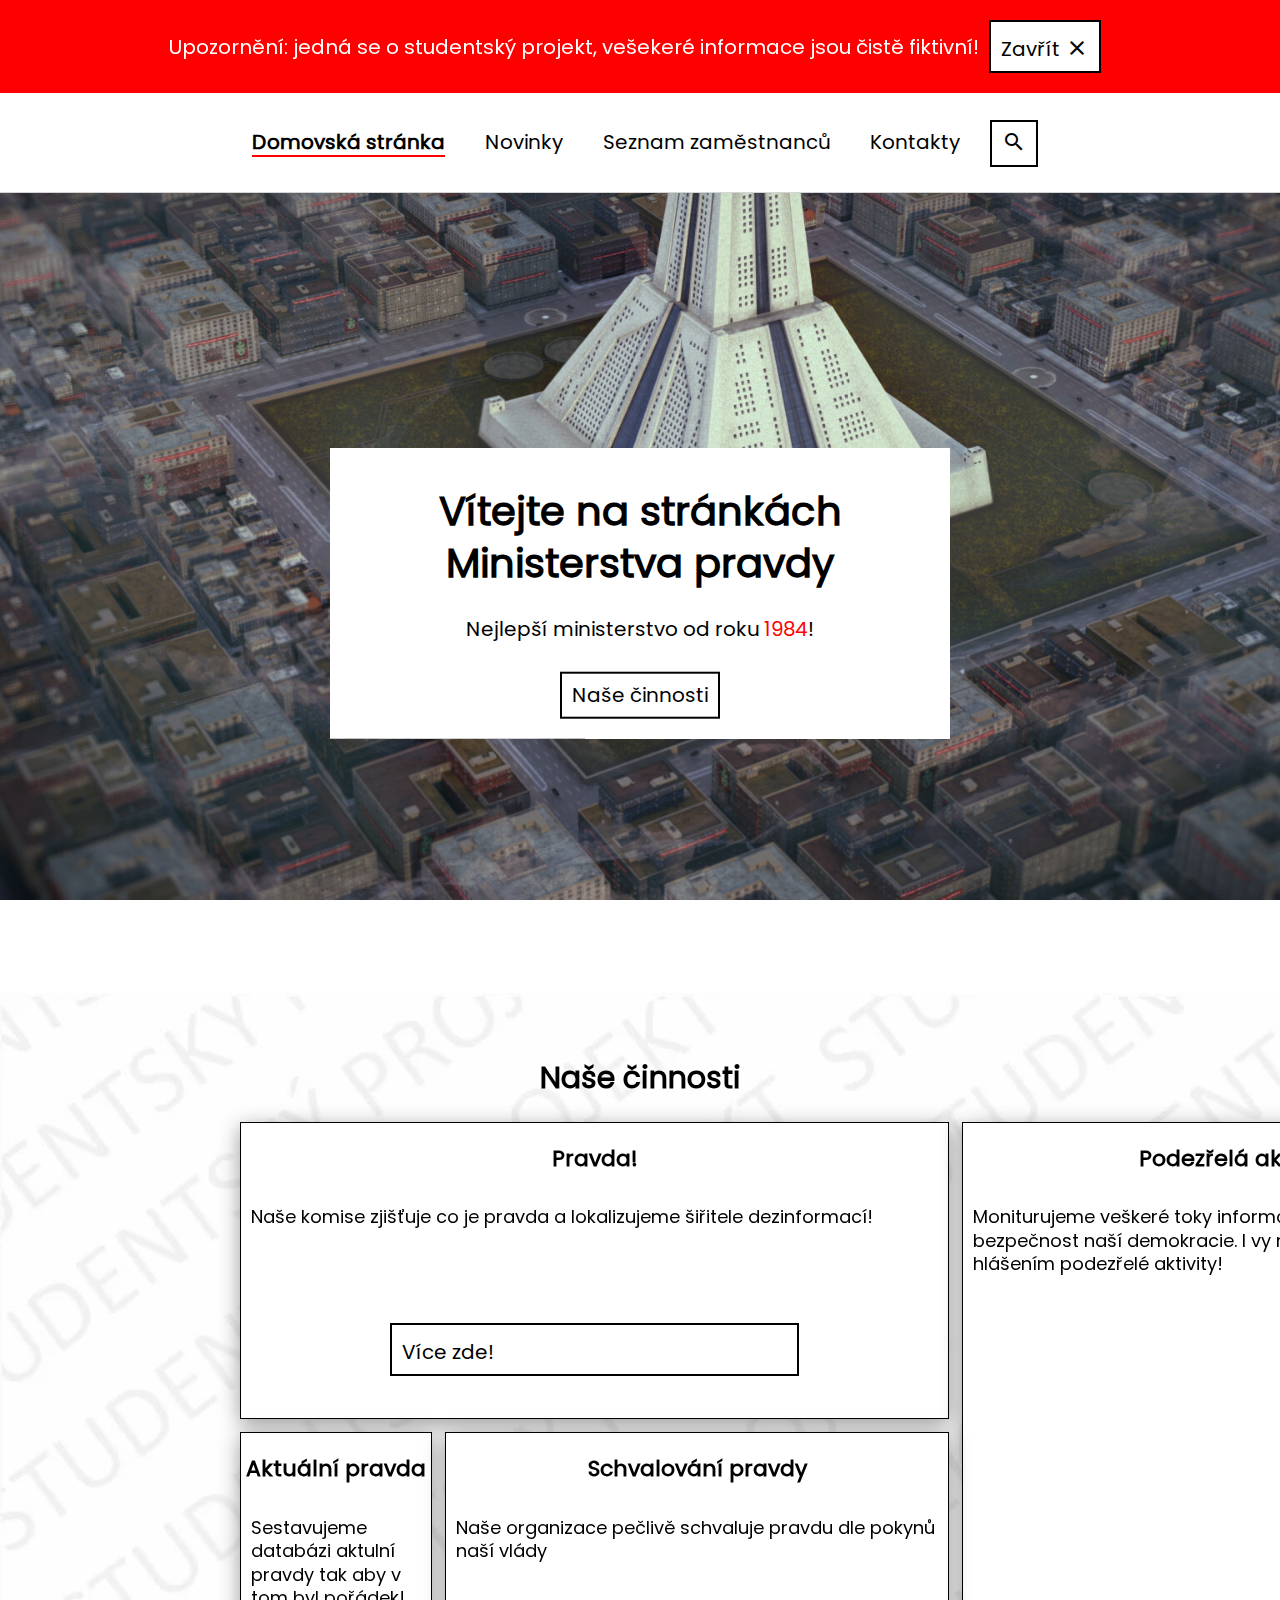
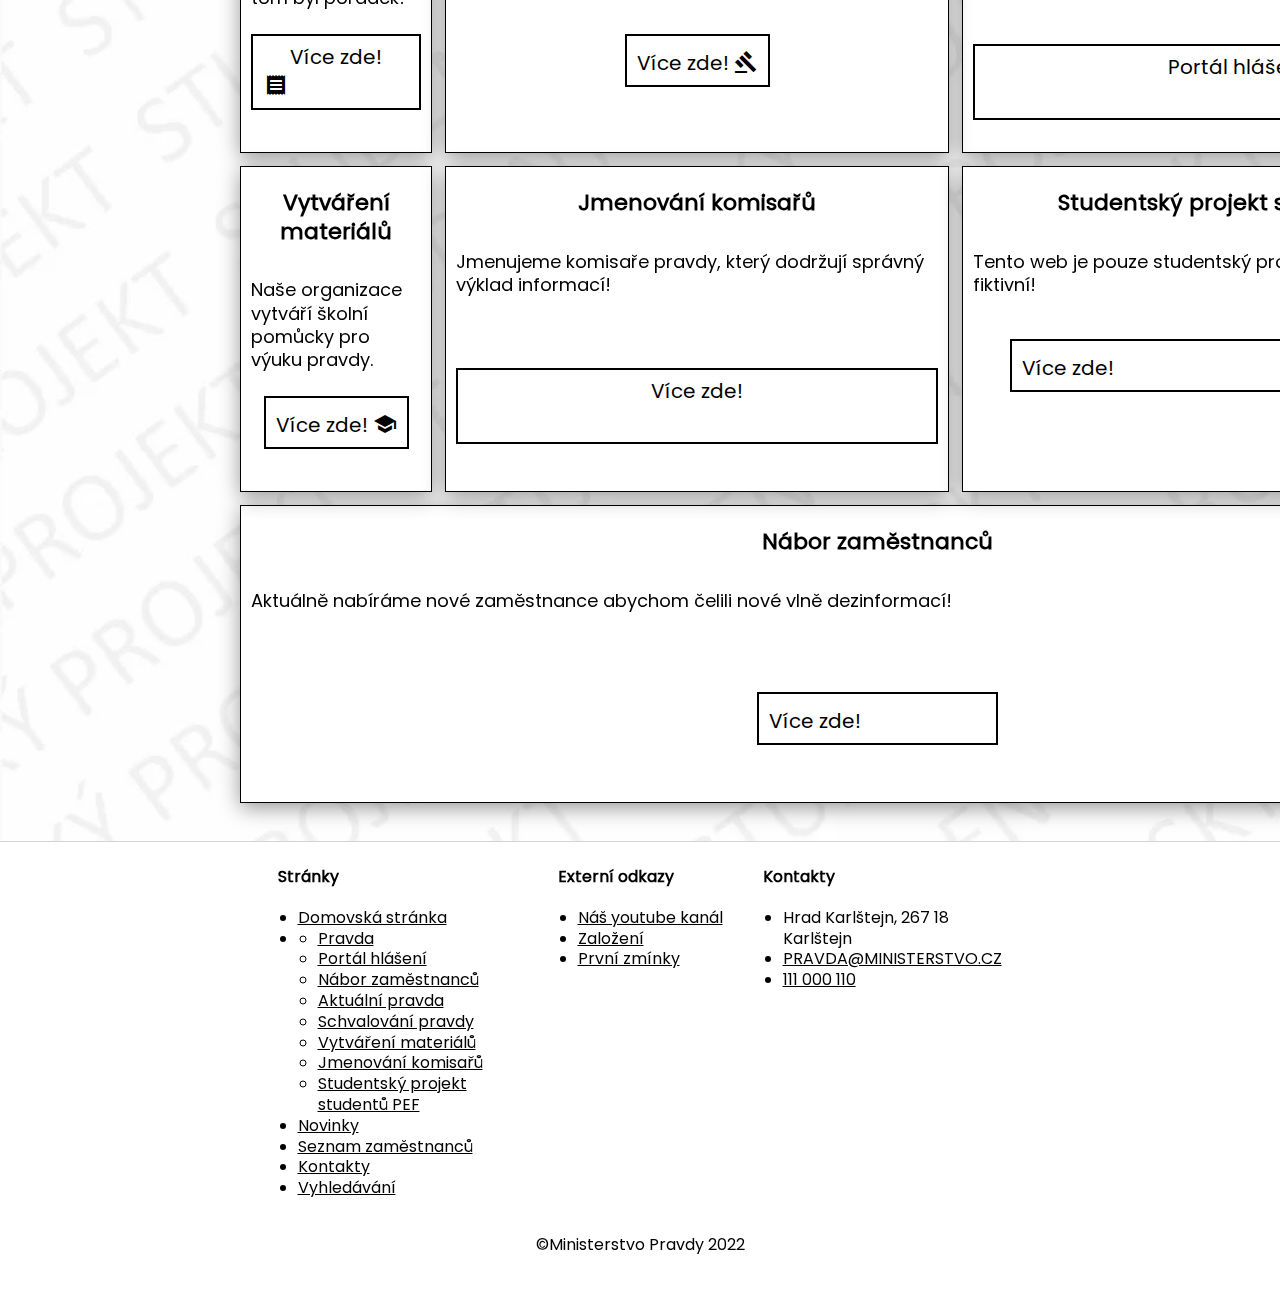
<file: index.htm>
<!DOCTYPE html>
<html lang="cs">
<head>
    <meta charset="UTF-8">
    <meta name="description" content="Web ministerstva pravdy">
    <meta name="author" content="Vlastimil Lisák, Karel Sylvar, Eduard Muřický">
    <meta name="viewport" content="width=device-width, initial-scale=1.0">
    <meta http-equiv="X-UA-Compatible" content="IE=edge">
    <title>Ministerstvo pravdy</title>
    <link rel="stylesheet" href="style/main.css">
    <link rel="stylesheet" href="https://fonts.googleapis.com/icon?family=Material+Icons">
</head>
<body>
    <div class="important-info">
        <p>Upozornění: jedná se o studentský projekt, vešekeré informace jsou čistě fiktivní!</p>
        <button>Zavřít <i class="material-icons">close</i></button>
    </div>
    <form class="search-bar" role="search">
        <input type="search">
        <button type="submit">Hledat</button>
        <button title="Zavřít vyhledávání"><i class="material-icons">close</i></button>
    </form>
    <nav role="navigation" class="main-nav">
        <div class="main-nav__hamburger">
            <div>
                <div class="hamburger__line" id="hamburger-line-1"></div>
                <div class="hamburger__line" id="hamburger-line-2"></div>
                <div class="hamburger__line" id="hamburger-line-3"></div>
            </div>
            <p>Menu</p>
        </div>
        <div class="main-nav__items">
            <a href="index.htm" class="active">Domovská stránka</a>
            <a href="novinky.htm">Novinky</a>
            <a href="seznam.htm">Seznam zaměstnanců</a>
            <a href="kontakty.htm">Kontakty</a>
            <button class="search-button" title="Vyhledat na stránkách"><i class="material-icons">search</i></button>
        </div>
    </nav>
    <header class="header--homepage">
        <div class="header--homepage__container">
            <h1>Vítejte na stránkách Ministerstva pravdy</h1>
            <p>Nejlepší ministerstvo od roku <span>1984</span>!</p>
            <button onclick="window.location='#nase-cinnosti'">Naše činnosti</button>
        </div>
        <img src="images/homepage-header.jpg" alt="Úvodní obrázek, Ministerstvo pravdy z ptačí perspektivy.">
        <svg class="header--homepage__scroll" xmlns="http://www.w3.org/2000/svg" width="33" height="65" viewBox="0 0 33 65" fill="none">
            <path d="M20.1363 50.7929C20.6886 50.7929 21.1363 50.3452 21.1363 49.7929C21.1363 49.2406 20.6886 48.7929 20.1363 48.7929V50.7929ZM20.135 48.7929C19.5827 48.7929 19.135 49.2406 19.135 49.7929C19.135 50.3452 19.5827 50.7929 20.135 50.7929V48.7929ZM16.6102 20.4475H17.6102C17.6102 19.8952 17.1625 19.4475 16.6102 19.4475V20.4475ZM16.3896 20.4475L16.3871 21.4475H16.3896V20.4475ZM13.7237 17.7816L12.7237 17.7816L12.7237 17.7841L13.7237 17.7816ZM16.6102 20.4501H15.6102C15.6102 21.0024 16.0579 21.4501 16.6102 21.4501V20.4501ZM20.1363 48.7929H12.865V50.7929H20.1363V48.7929ZM12.865 48.7929C6.89047 48.7929 2 43.9023 2 37.9292H0C0 45.007 5.78605 50.7929 12.865 50.7929V48.7929ZM2 37.9292V12.8637H0V37.9292H2ZM2 12.8637C2 6.89069 6.89172 2 12.865 2V0C5.78743 0 0 5.78583 0 12.8637H2ZM12.865 2H20.135V0H12.865V2ZM20.135 2C26.1095 2 31 6.89062 31 12.8637H33C33 5.7859 27.214 0 20.135 0V2ZM31 12.8637V37.9292H33V12.8637H31ZM31 37.9292C31 43.9022 26.1083 48.7929 20.135 48.7929V50.7929C27.2126 50.7929 33 45.0071 33 37.9292H31ZM20.135 50.7929H20.1363V48.7929H20.135V50.7929ZM16.6102 19.4475H16.3896V21.4475H16.6102V19.4475ZM16.392 19.4475C15.9499 19.4464 15.5262 19.2703 15.2135 18.9576L13.7993 20.3719C14.4858 21.0584 15.4162 21.4451 16.3871 21.4475L16.392 19.4475ZM15.2135 18.9576C14.9009 18.645 14.7248 18.2213 14.7237 17.7792L12.7237 17.7841C12.7261 18.7549 13.1128 19.6854 13.7993 20.3719L15.2135 18.9576ZM14.7237 17.7816V9.84318H12.7237V17.7816H14.7237ZM14.7237 9.84318C14.7237 8.93054 15.4756 8.17864 16.3896 8.17864V6.17864C14.3724 6.17864 12.7237 7.82469 12.7237 9.84318H14.7237ZM16.3896 8.17864H16.6102V6.17864H16.3896V8.17864ZM16.6102 8.17864C17.5238 8.17864 18.276 8.93022 18.276 9.84449H20.276C20.276 7.82501 18.6277 6.17864 16.6102 6.17864V8.17864ZM18.276 9.84449V17.7843H20.276V9.84449H18.276ZM18.276 17.7843C18.276 18.6975 17.5235 19.4501 16.6102 19.4501V21.4501C18.628 21.4501 20.276 19.8021 20.276 17.7843H18.276ZM17.6102 20.4501V20.4475H15.6102V20.4501H17.6102Z" fill="white"></path>
            <path class="arrow" d="M24.1279 57.7423C24.5184 57.3517 24.5184 56.7186 24.1279 56.328C23.7374 55.9375 23.1042 55.9375 22.7137 56.328L24.1279 57.7423ZM15.8639 63.1778C15.4734 63.5684 15.4734 64.2015 15.8639 64.5921C16.2544 64.9826 16.8876 64.9826 17.2781 64.5921L15.8639 63.1778ZM10.3734 56.328C9.98284 55.9375 9.34968 55.9375 8.95915 56.328C8.56863 56.7186 8.56863 57.3517 8.95915 57.7423L10.3734 56.328ZM15.8089 64.5921C16.1995 64.9826 16.8326 64.9826 17.2232 64.5921C17.6137 64.2015 17.6137 63.5684 17.2232 63.1778L15.8089 64.5921ZM22.7137 56.328L15.8639 63.1778L17.2781 64.5921L24.1279 57.7423L22.7137 56.328ZM8.95915 57.7423L15.8089 64.5921L17.2232 63.1778L10.3734 56.328L8.95915 57.7423Z" fill="white"></path>
        </svg>
    </header>
    <main role="main">
        <h2 id="nase-cinnosti">Naše činnosti</h2>      
        <section class="grid-container">

            <div class="grid-item item1">
                <h3>Pravda!</h3>
                <p>Naše komise zjišťuje co je pravda a lokalizujeme šiřitele dezinformací!</p>
                <button onclick="location.href='clanek.htm';">Více zde! <i class="material-icons">local_police</i></button>
                </div>     
            <div class="grid-item item2">
                <h3>Podezřelá aktivita</h3>
                <p>Moniturujeme veškeré toky informací a tak zajišťujeme bezpečnost naší demokracie. I vy můžete pomoci hlášením podezřelé aktivity!</p>
                <button onclick="location.href='hlaseni.htm';">Portál hlášení <i class="material-icons">local_fire_department</i></button>
                </div>
            <div class="grid-item item3">
                <h3>Nábor zaměstnanců</h3>
                <p>Aktuálně nabíráme nové zaměstnance abychom čelili nové vlně dezinformací!</p>
                <button onclick="location.href='kontakty.htm#nabor';">Více zde! <i class="material-icons">badge</i></button>
                </div>          
            <div class="grid-item">
                <h3>Aktuální pravda</h3>
                <p>Sestavujeme databázi aktulní pravdy tak aby v tom byl pořádek!</p>
                <button onclick="location.href='novinky.htm';">Více zde! <i class="material-icons">receipt_long</i></button>
                </div>
            <div class="grid-item">
                <h3>Schvalování pravdy</h3>
                <p>Naše organizace pečlivě schvaluje pravdu dle pokynů naší vlády</p>
                <button onclick="location.href='novinky.htm';">Více zde! <i class="material-icons">gavel</i></button>
                </div>
            <div class="grid-item">
                <h3>Vytváření materiálů</h3>
                <p>Naše organizace vytváří školní pomůcky pro výuku pravdy.</p>
                <button onclick="location.href='novinky.htm';">Více zde! <i class="material-icons">school</i></button>
                </div>
            <div class="grid-item">
                <h3>Jmenování komisařů</h3>
                <p>Jmenujeme komisaře pravdy, který dodržují správný výklad informací!</p>
                <button onclick="location.href='seznam.htm#komisar';">Více zde! <i class="material-icons">sports_martial_arts</i></button>
                </div> 
            <div class="grid-item item4">
                <h3>Studentský projekt studentů PEF</h3>
                <p>Tento web je pouze studentský projekt, informace jsou fiktivní!</p>
                <button onclick="location.href='clanek.htm';">Více zde! <i class="material-icons">psychology_alt</i></button>
                </div>     
        </section>
    </main>
    <footer>
    <div class="container">
        <div class="container__item">
            <b>Stránky</b>
            <ul>
                <li><a href="index.htm">Domovská stránka</a></li>
                <li><ul class="item__sub">
                    <li><a href="clanek.htm">Pravda</a></li>
                    <li><a href="hlaseni.htm">Portál hlášení</a></li>
                    <li><a href="kontakty.htm#nabor">Nábor zaměstnanců</a></li>
                    <li><a href="novinky.htm">Aktuální pravda</a></li>
                    <li><a href="novinky.htm">Schvalování pravdy</a></li>
                    <li><a href="novinky.htm">Vytváření materiálů</a></li>
                    <li><a href="seznam.htm#komisar">Jmenování komisařů</a></li>
                    <li><a href="clanek.htm">Studentský projekt studentů PEF</a></li>
                </ul></li>
            <li><a href="novinky.htm">Novinky</a></li>
            <li><a href="seznam.htm">Seznam zaměstnanců</a></li>
            <li><a href="kontakty.htm">Kontakty</a></li>
            <li><a href="vyhledavani.htm">Vyhledávání</a></li>
            </ul>
        </div>
        <div class="container__item">
            <b>Externí odkazy</b>
            <ul>
                <li><a href="https://www.youtube.com/channel/UCy7Efrv_-ZUQppX3EStUi5A">Náš youtube kanál</a></li>
                <li><a href="https://www.wsj.com/articles/biden-establishes-a-ministry-of-truth-disinformation-governance-board-partisan-11651432312">Založení</a></li>
                <li><a href="https://www.databazeknih.cz/knihy/1984-463829">První zmínky</a></li>
            </ul>
        </div>
        <div class="container__item">
            <b>Kontakty</b>
            <ul>
                <li>Hrad Karlštejn, 267 18 Karlštejn</li>
                <li><a href="mailto:'pravda@Ministerstvo.cz'">PRAVDA@MINISTERSTVO.CZ</a></li>
                <li><a href="tel:+420111000110">111 000 110</a></li>
            </ul>
        </div>
    </div>
    <p>©Ministerstvo Pravdy 2022</p>
    </footer>
    <script src="main.js"></script>  
</body>
</html>
</file>
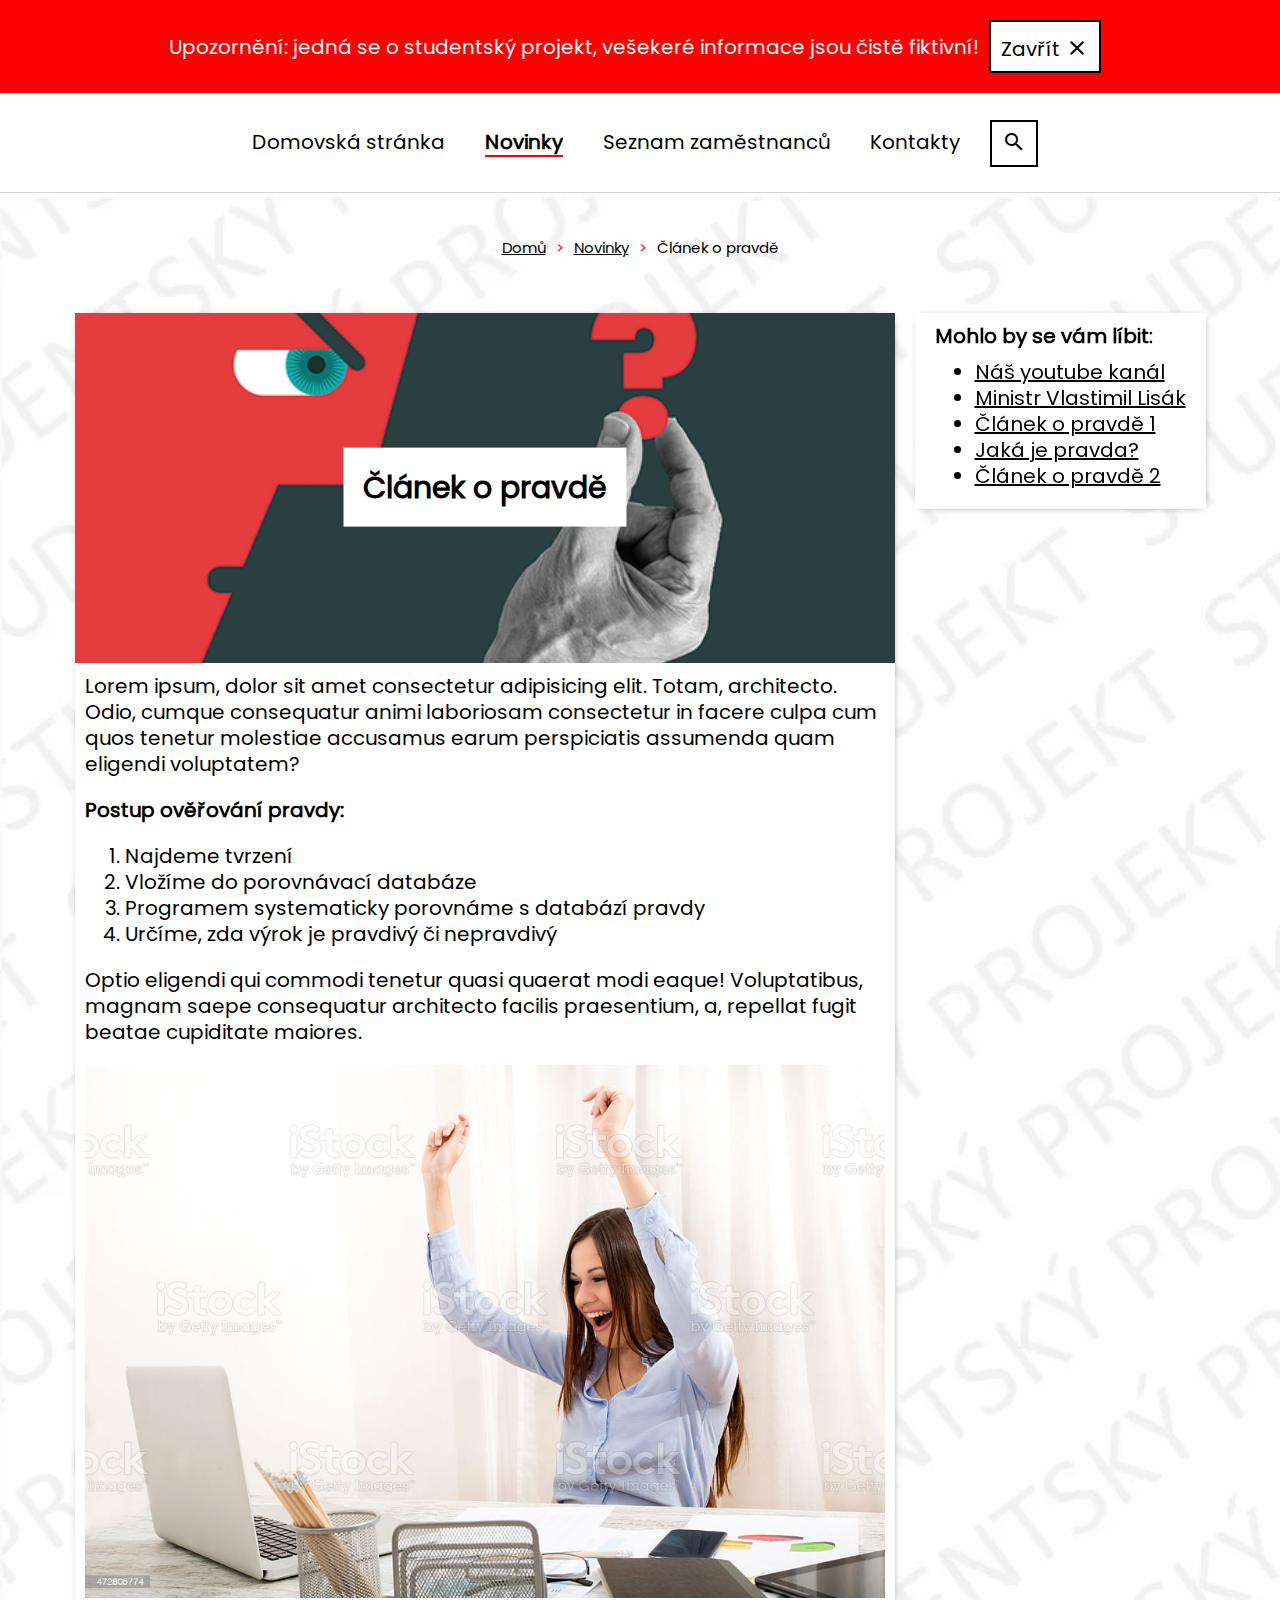
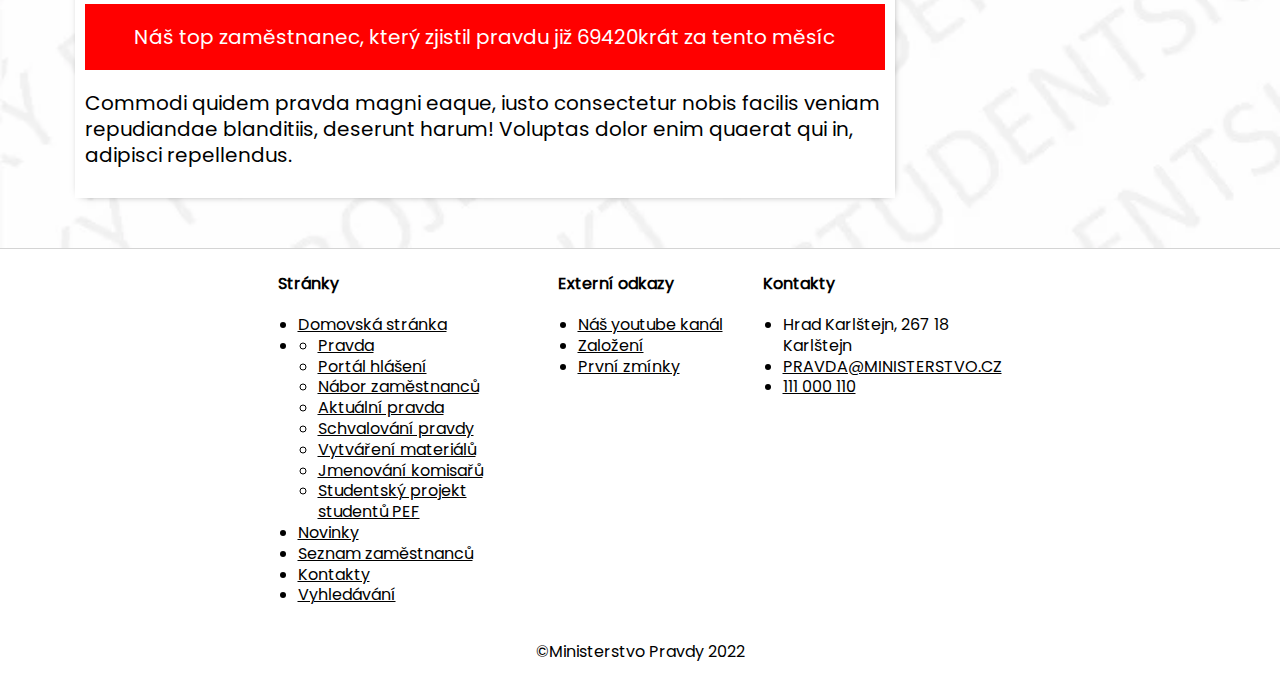
<file: clanek.htm>
<!DOCTYPE html>
<html lang="cs">
<head>
    <meta charset="UTF-8">
    <meta name="description" content="Web ministerstva pravdy">
    <meta name="author" content="Vlastimil Lisák, Karel Sylvar, Eduard Muřický">
    <meta name="viewport" content="width=device-width, initial-scale=1.0">
    <meta http-equiv="X-UA-Compatible" content="IE=edge">
    <title>Seznam zaměstnanců - Ministerstvo pravdy</title>
    <link rel="stylesheet" href="style/main.css">
    <link rel="stylesheet" href="https://fonts.googleapis.com/icon?family=Material+Icons">
<body>
    <div class="important-info">
        <p>Upozornění: jedná se o studentský projekt, vešekeré informace jsou čistě fiktivní!</p>
        <button>Zavřít <i class="material-icons">close</i></button>
    </div>
    <form class="search-bar" role="search">
        <input type="search">
        <button type="submit">Hledat</button>
        <button title="Zavřít vyhledávání"><i class="material-icons">close</i></button>
    </form>
    <nav role="navigation" class="main-nav">
        <div class="main-nav__hamburger">
            <div>
                <div class="hamburger__line" id="hamburger-line-1"></div>
                <div class="hamburger__line" id="hamburger-line-2"></div>
                <div class="hamburger__line" id="hamburger-line-3"></div>
            </div>
            <p>Menu</p>
        </div>
        <div class="main-nav__items">
            <a href="index.htm">Domovská stránka</a>
            <a href="novinky.htm" class="active">Novinky</a>
            <a href="seznam.htm">Seznam zaměstnanců</a>
            <a href="kontakty.htm">Kontakty</a>
            <button class="search-button" title="Vyhledat na stránkách"><i class="material-icons">search</i></button>
        </div>
    </nav>
    <main role="main">
        <div class="breadcrumb_nav">
            <a href="index.htm">Domů</a>
            <span>></span>
            <a href="novinky.htm">Novinky</a>
            <span>></span>
            <p>Článek o pravdě</p>
        </div>
        <div class="container">
            <article class="post">
                <header>
                    <div class="header__container">
                        <h2>Článek o pravdě</h2>
                    </div>
                    <img src="images/article-thumbnail.webp" alt="Úvodní obrázek, obličej s otazníkem">
                </header>
                <p>Lorem ipsum, dolor sit amet consectetur adipisicing elit. Totam, architecto. Odio, cumque consequatur animi laboriosam consectetur in facere culpa cum quos tenetur molestiae accusamus earum perspiciatis assumenda quam eligendi voluptatem?</p>
                <b>Postup ověřování pravdy:</b>
                <ol>
                    <li>Najdeme tvrzení</li>
                    <li>Vložíme do porovnávací databáze</li>
                    <li>Programem systematicky porovnáme s databází pravdy</li>
                    <li>Určíme, zda výrok je pravdivý či nepravdivý</li>
                </ol>
                <p>Optio eligendi qui commodi tenetur quasi quaerat modi eaque! Voluptatibus, magnam saepe consequatur architecto facilis praesentium, a, repellat fugit beatae cupiditate maiores.</p>
                <figure>
                    <img src="images/employee-finding-truth.jpg" alt="">
                    <figcaption>Náš top zaměstnanec, který zjistil pravdu již 69420krát za tento měsíc</figcaption>
                </figure>
                <p>Commodi quidem pravda magni eaque, iusto consectetur nobis facilis veniam repudiandae blanditiis, deserunt harum! Voluptas dolor enim quaerat qui in, adipisci repellendus.</p>
            </article>
            <aside>
                <b>Mohlo by se vám líbit:</b>
                <ul>
                    <li><a href="https://www.youtube.com/channel/UCy7Efrv_-ZUQppX3EStUi5A">Náš youtube kanál</a></li>
                    <li><a href="minister.htm">Ministr Vlastimil Lisák</a></li>
                    <li><a href="clanek.htm">Článek o pravdě 1</a></li>
                    <li><a href="pravda.htm">Jaká je pravda?</a></li>
                    <li><a href="clanek.htm">Článek o pravdě 2</a></li>
                </ul>
            </aside>
        </div>
    </main>
    <footer>
        <div class="container">
            <div class="container__item">
                <b>Stránky</b>
                <ul>
                    <li><a href="index.htm">Domovská stránka</a></li>
                    <li><ul class="item__sub">
                        <li><a href="clanek.htm">Pravda</a></li>
                        <li><a href="hlaseni.htm">Portál hlášení</a></li>
                        <li><a href="kontakty.htm#nabor">Nábor zaměstnanců</a></li>
                        <li><a href="novinky.htm">Aktuální pravda</a></li>
                        <li><a href="novinky.htm">Schvalování pravdy</a></li>
                        <li><a href="novinky.htm">Vytváření materiálů</a></li>
                        <li><a href="seznam.htm#komisar">Jmenování komisařů</a></li>
                        <li><a href="clanek.htm">Studentský projekt studentů PEF</a></li>
                    </ul></li>
                <li><a href="novinky.htm">Novinky</a></li>
                <li><a href="seznam.htm">Seznam zaměstnanců</a></li>
                <li><a href="kontakty.htm">Kontakty</a></li>
                <li><a href="vyhledavani.htm">Vyhledávání</a></li>
                </ul>
            </div>
            <div class="container__item">
                <b>Externí odkazy</b>
                <ul>
                    <li><a href="https://www.youtube.com/channel/UCy7Efrv_-ZUQppX3EStUi5A">Náš youtube kanál</a></li>
                    <li><a href="https://www.wsj.com/articles/biden-establishes-a-ministry-of-truth-disinformation-governance-board-partisan-11651432312">Založení</a></li>
                    <li><a href="https://www.databazeknih.cz/knihy/1984-463829">První zmínky</a></li>
                </ul>
            </div>
            <div class="container__item">
                <b>Kontakty</b>
                <ul>
                    <li>Hrad Karlštejn, 267 18 Karlštejn</li>
                    <li><a href="mailto:'pravda@Ministerstvo.cz'">PRAVDA@MINISTERSTVO.CZ</a></li>
                    <li><a href="tel:+420111000110">111 000 110</a></li>
                </ul>
            </div>
        </div>
        <p>©Ministerstvo Pravdy 2022</p>
        </footer>
    <script src="main.js"></script>  
</body>
</html>
</file>
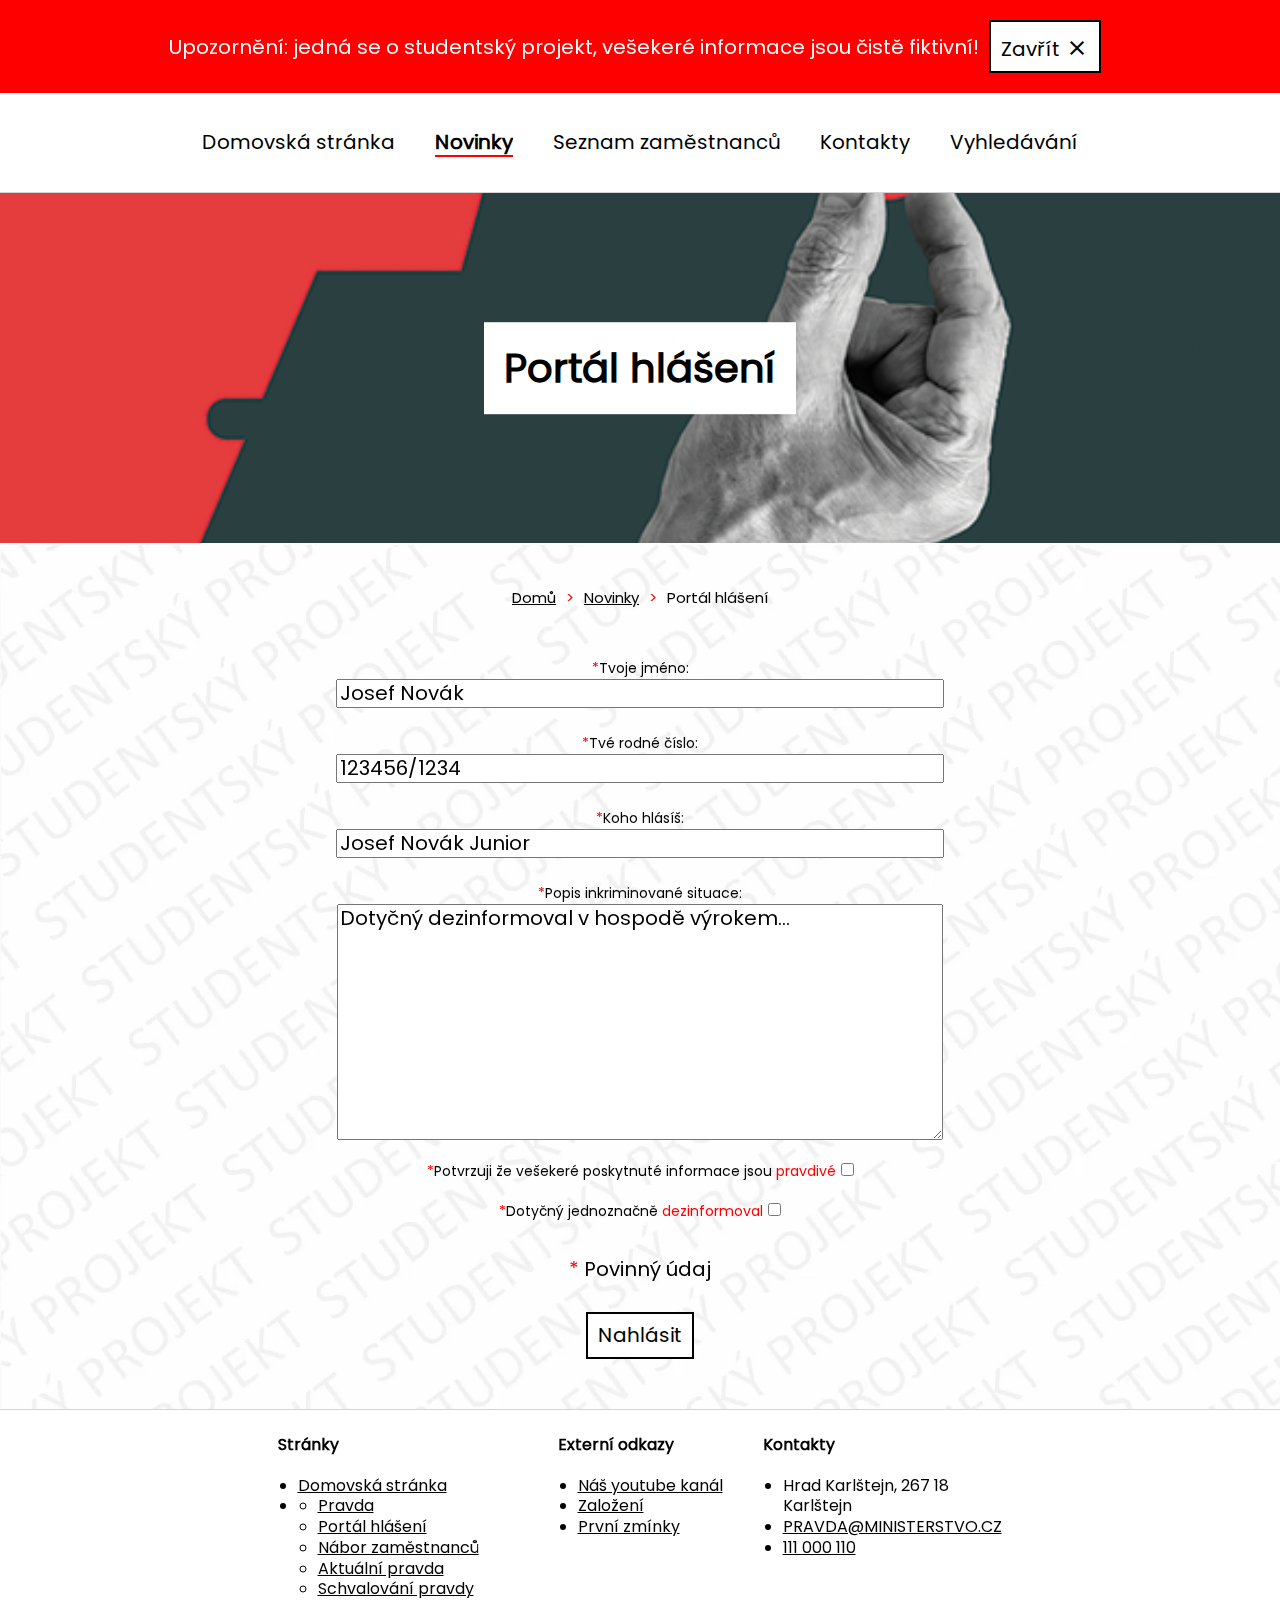
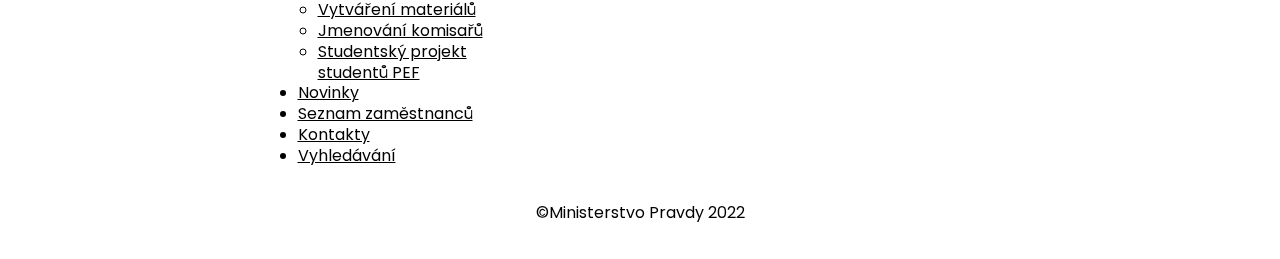
<file: hlaseni.htm>
<!DOCTYPE html>
<html lang="cs">
<head>
    <meta charset="UTF-8">
    <meta name="description" content="Web ministerstva pravdy">
    <meta name="author" content="Vlastimil Lisák, Karel Sylvar, Eduard Muřický">
    <meta name="viewport" content="width=device-width, initial-scale=1.0">
    <meta http-equiv="X-UA-Compatible" content="IE=edge">
    <title>Seznam zaměstnanců - Ministerstvo pravdy</title>
    <link rel="stylesheet" href="style/main.css">
    <link rel="stylesheet" href="https://fonts.googleapis.com/icon?family=Material+Icons">
</head>
<body>
    <div class="important-info">
        <p>Upozornění: jedná se o studentský projekt, vešekeré informace jsou čistě fiktivní!</p>
        <button>Zavřít <i class="material-icons">close</i></button>
    </div>
    <form class="search-bar" role="search">
        <input type="search">
        <button type="submit">Hledat</button>
        <button title="Zavřít vyhledávání"><i class="material-icons">close</i></button>
    </form>
    <nav role="navigation" class="main-nav">
        <div class="main-nav__hamburger">
            <div>
                <div class="hamburger__line" id="hamburger-line-1"></div>
                <div class="hamburger__line" id="hamburger-line-2"></div>
                <div class="hamburger__line" id="hamburger-line-3"></div>
            </div>
            <p>Menu</p>
        </div>
        <div class="main-nav__items">
            <a href="index.htm">Domovská stránka</a>
            <a href="novinky.htm" class="active">Novinky</a>
            <a href="seznam.htm">Seznam zaměstnanců</a>
            <a href="kontakty.htm">Kontakty</a>
            <a href="vyhledavani.htm">Vyhledávání</a>
        </div>
    </nav>
    <header>
        <div class="header__container">
            <h1>Portál hlášení</h1>
        </div>
        <img src="images/article-thumbnail.webp" alt="Úvodní obrázek, Obličej s otazníkem.">
    </header>
    <main role="main">
        <div class="breadcrumb_nav">
            <a href="index.htm">Domů</a>
            <span>></span>
            <a href="novinky.htm">Novinky</a>
            <span>></span>
            <p>Portál hlášení</p>
        </div>
        <div>
            <form>
                <label for="Name"><span>*</span>Tvoje jméno:</label><br>
                <input type="text" onfocus="this.value=''" id="Name" name="Name" value="Josef Novák"><br>
                <label for="bNumber"><span>*</span>Tvé rodné číslo:</label><br>
                <input type="text" id="bNumber" onfocus="this.value=''" name="bNumber" value="123456/1234"><br>
                <label for="hlaseny"><span>*</span>Koho hlásíš:</label><br>
                <input type="text" id="hlaseny"  onfocus="this.value=''" name="hlaseny" value="Josef Novák Junior"><br>
                <label for="info"><span>*</span>Popis inkriminované situace:</label><br>
                <textarea name="message" id="info" onfocus="this.value=''" rows="10" cols="30">Dotyčný dezinformoval v hospodě výrokem...</textarea><br>
                <label for="Prisaha"><span>*</span>Potvrzuji že vešekeré poskytnuté informace jsou <mark>pravdivé</mark></label>
                <input type="checkbox" id="Prisaha" aria-required="true" value="Potvrzuji že vešekeré poskytnuté informace jsou pravdivé"><br>
                <label for="Poruseni-Pravdy"><span>*</span>Dotyčný jednoznačně <mark>dezinformoval</mark></label>
                <input type="checkbox" id="Poruseni-Pravdy" value="Dotyčný dezinformoval"><br>
                <p><span>*</span> Povinný údaj</p>
                <button type="submit">Nahlásit</button>
            </form>
        </div>
    </main>
    <footer>
        <div class="container">
            <div class="container__item">
                <b>Stránky</b>
                <ul>
                    <li><a href="index.htm">Domovská stránka</a></li>
                    <li><ul class="item__sub">
                        <li><a href="clanek.htm">Pravda</a></li>
                        <li><a href="hlaseni.htm">Portál hlášení</a></li>
                        <li><a href="kontakty.htm#nabor">Nábor zaměstnanců</a></li>
                        <li><a href="novinky.htm">Aktuální pravda</a></li>
                        <li><a href="novinky.htm">Schvalování pravdy</a></li>
                        <li><a href="novinky.htm">Vytváření materiálů</a></li>
                        <li><a href="seznam.htm#komisar">Jmenování komisařů</a></li>
                        <li><a href="clanek.htm">Studentský projekt studentů PEF</a></li>
                    </ul></li>
                <li><a href="novinky.htm">Novinky</a></li>
                <li><a href="seznam.htm">Seznam zaměstnanců</a></li>
                <li><a href="kontakty.htm">Kontakty</a></li>
                <li><a href="vyhledavani.htm">Vyhledávání</a></li>
                </ul>
            </div>
            <div class="container__item">
                <b>Externí odkazy</b>
                <ul>
                    <li><a href="https://www.youtube.com/channel/UCy7Efrv_-ZUQppX3EStUi5A">Náš youtube kanál</a></li>
                    <li><a href="https://www.wsj.com/articles/biden-establishes-a-ministry-of-truth-disinformation-governance-board-partisan-11651432312">Založení</a></li>
                    <li><a href="https://www.databazeknih.cz/knihy/1984-463829">První zmínky</a></li>
                </ul>
            </div>
            <div class="container__item">
                <b>Kontakty</b>
                <ul>
                    <li>Hrad Karlštejn, 267 18 Karlštejn</li>
                    <li><a href="mailto:'pravda@Ministerstvo.cz'">PRAVDA@MINISTERSTVO.CZ</a></li>
                    <li><a href="tel:+420111000110">111 000 110</a></li>
                </ul>
            </div>
        </div>
        <p>©Ministerstvo Pravdy 2022</p>
        </footer>
    <script src="main.js"></script>  
</body>
</html>
</file>
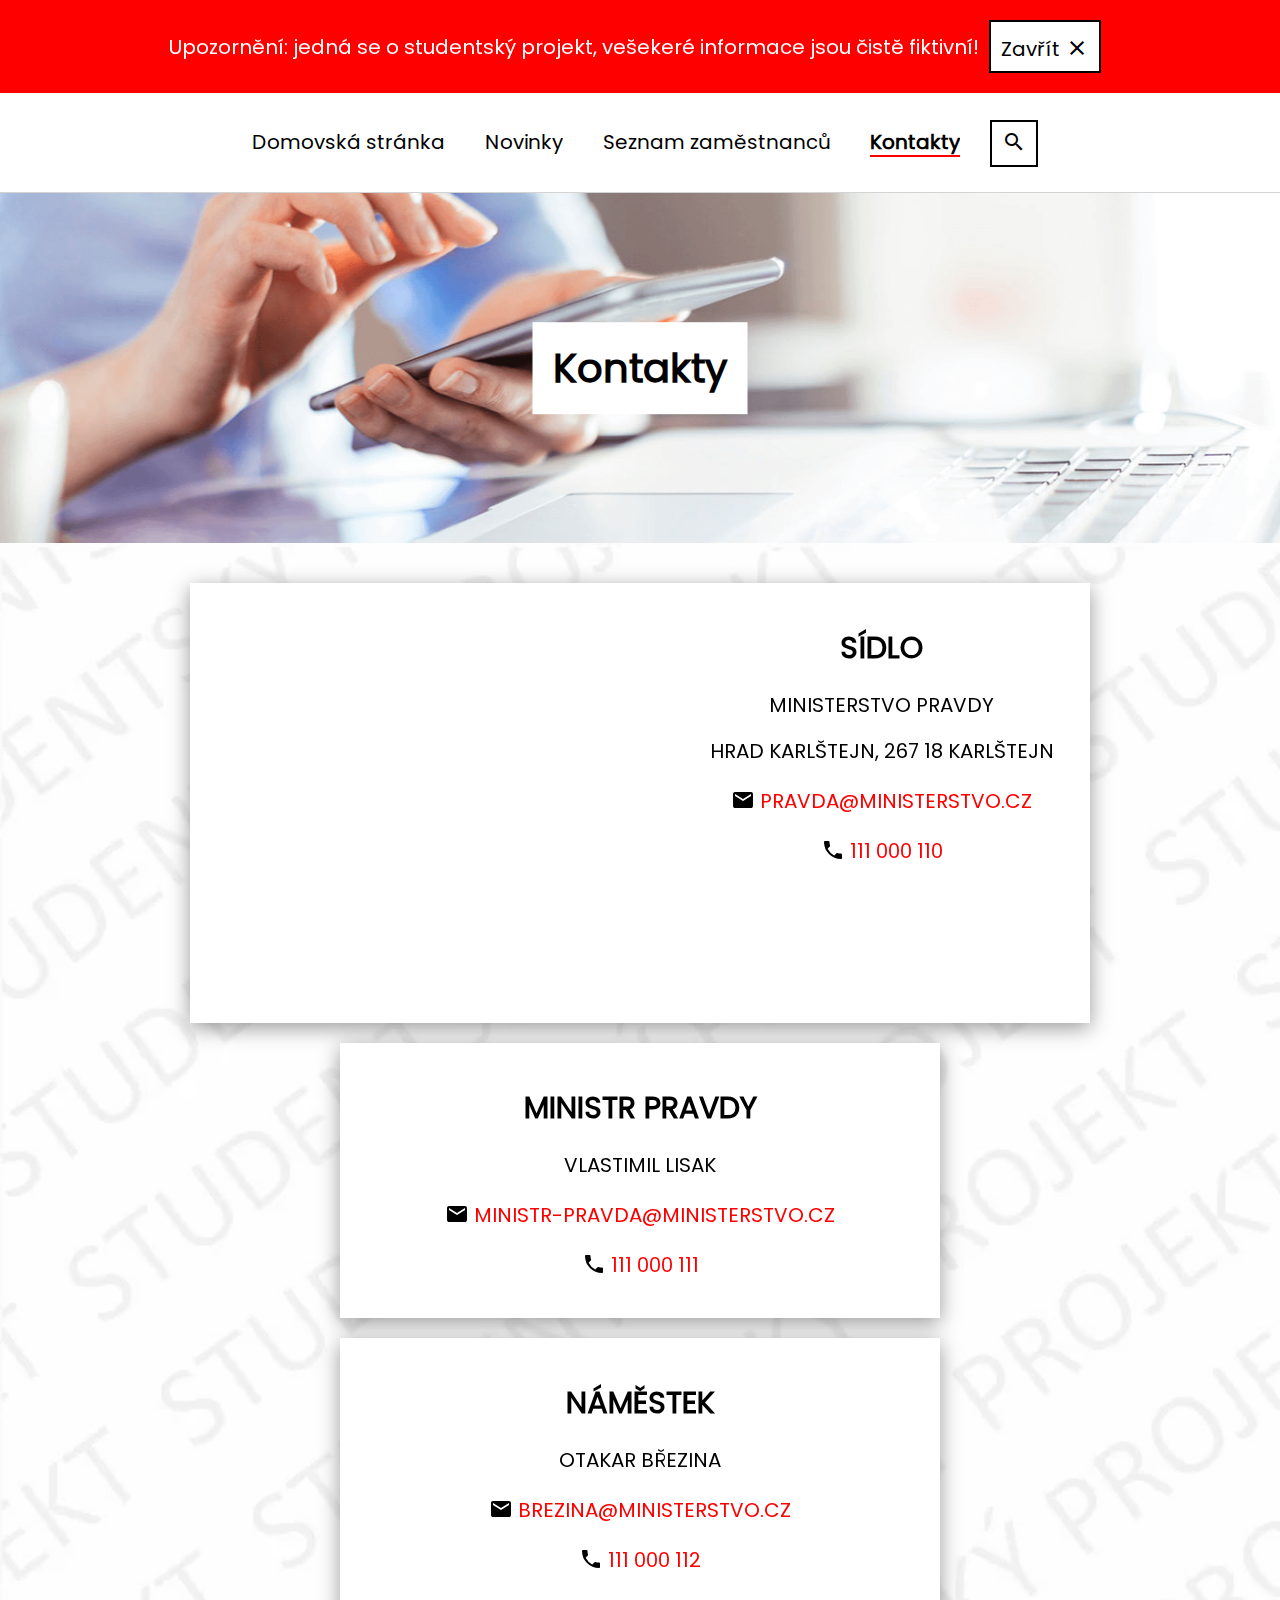
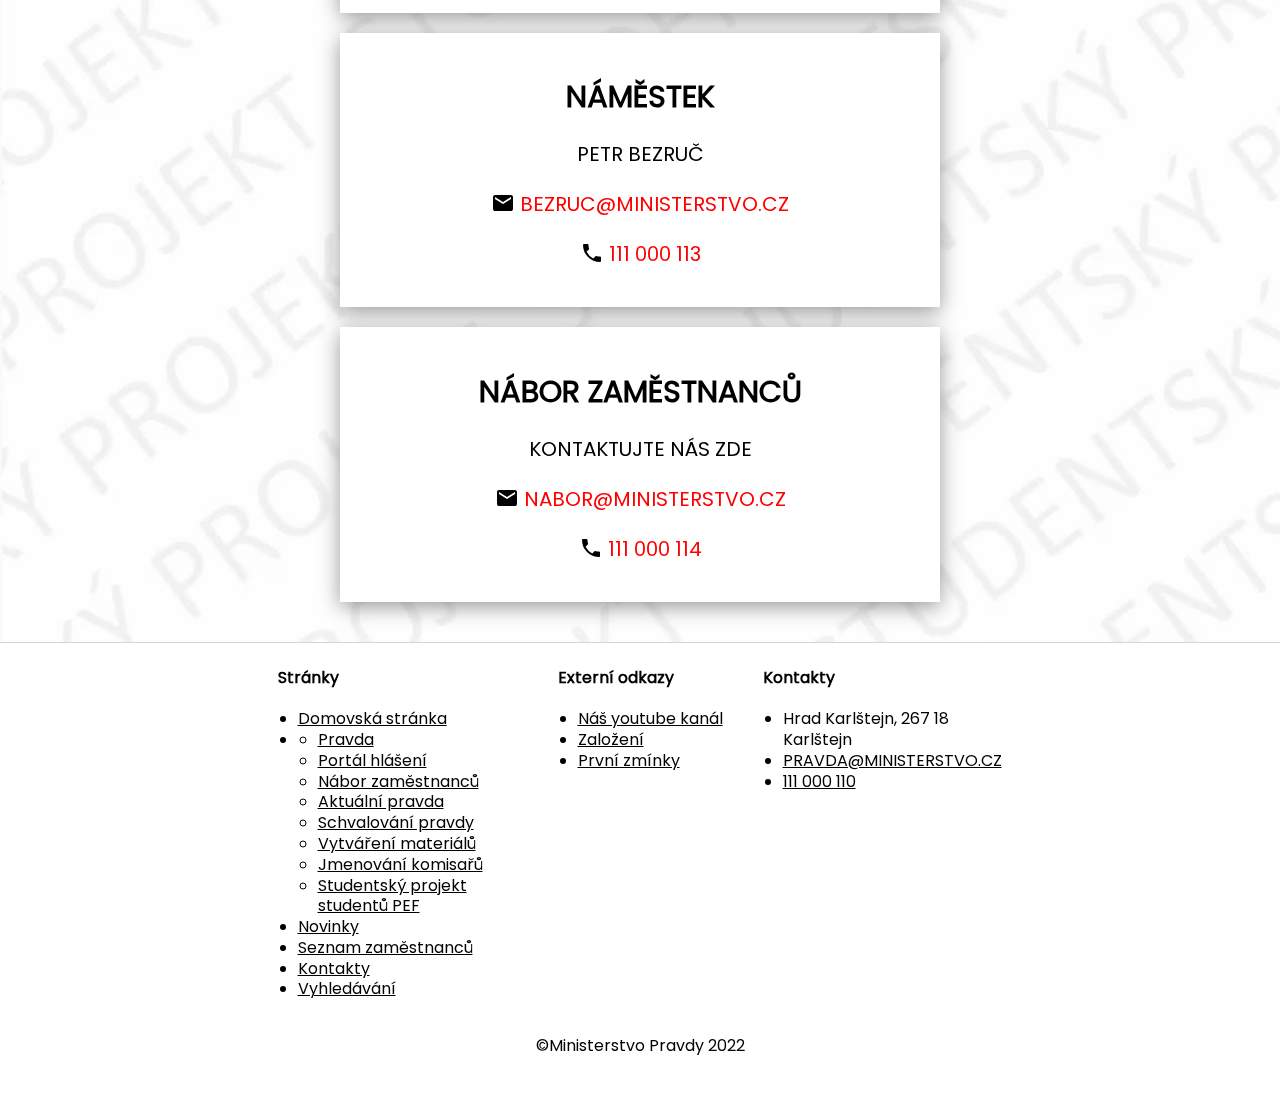
<file: kontakty.htm>
<!DOCTYPE html>
<html lang="cs">
<head>
    <meta charset="UTF-8">
    <meta name="description" content="Web ministerstva pravdy">
    <meta name="author" content="Vlastimil Lisák, Karel Sylvar, Eduard Muřický">
    <meta name="viewport" content="width=device-width, initial-scale=1.0">
    <meta http-equiv="X-UA-Compatible" content="IE=edge">
    <title>Kontakty - Ministerstvo pravdy</title>
    <link rel="stylesheet" href="style/main.css">
    <link rel="stylesheet" href="https://fonts.googleapis.com/icon?family=Material+Icons">
</head>
<body>
    <div class="important-info">
        <p>Upozornění: jedná se o studentský projekt, vešekeré informace jsou čistě fiktivní!</p>
        <button>Zavřít <i class="material-icons">close</i></button>
    </div>
    <form class="search-bar" role="search">
        <input type="search">
        <button type="submit">Hledat</button>
        <button title="Zavřít vyhledávání"><i class="material-icons">close</i></button>
    </form>
    <nav role="navigation" class="main-nav">
        <div class="main-nav__hamburger">
            <div>
                <div class="hamburger__line" id="hamburger-line-1"></div>
                <div class="hamburger__line" id="hamburger-line-2"></div>
                <div class="hamburger__line" id="hamburger-line-3"></div>
            </div>
            <p>Menu</p>
        </div>
        <div class="main-nav__items">
            <a href="index.htm">Domovská stránka</a>
            <a href="novinky.htm">Novinky</a>
            <a href="seznam.htm">Seznam zaměstnanců</a>
            <a href="kontakty.htm" class="active">Kontakty</a>
            <button class="search-button" title="Vyhledat na stránkách"><i class="material-icons">search</i></button>
        </div>
    </nav>
    <header>
        <div class="header__container">
            <h1>Kontakty</h1>
        </div>
        <img src="images/contact-header.jpg" alt="Úvodní obrázek, dámská ruka klikající na telefon.">
    </header>
    <main role="main">
        <section>
            <div class="kontakt sidlo">
                <iframe class="mapa" src="https://www.google.com/maps/embed?pb=!1m18!1m12!1m3!1d856.9070116683994!2d14.187456986803923!3d49.93973330977945!2m3!1f0!2f0!3f0!3m2!1i1024!2i768!4f13.1!3m3!1m2!1s0x470ba36174e8e631%3A0x555e87cbafef670b!2sHrad%20Karl%C5%A1tejn!5e0!3m2!1scs!2scz!4v1667982746082!5m2!1scs!2scz" width="600" height="450" style="border:0;" allowfullscreen="" loading="lazy" referrerpolicy="no-referrer-when-downgrade"></iframe>
                <div class="sidlo-text">
                    <h2>Sídlo</h2>
                    <p>Ministerstvo pravdy</p>
                    <p>Hrad Karlštejn, 267 18 Karlštejn</p>
                    <p><i class="material-icons">mail</i><a href="mailto:'pravda@Ministerstvo.cz'"> pravda@Ministerstvo.cz</a></p>
                    <p><i class="material-icons">call</i><a href="tel:+420111000110"> 111 000 110 </a></p>
                    </div>
                </div>
            <div class="kontakt">
                <h2>Ministr Pravdy</h2>
                <p>Vlastimil Lisak</p>
                <p><i class="material-icons">mail</i><a href="mailto:'ministr-pravda@Ministerstvo.cz'"> ministr-pravda@Ministerstvo.cz</a></p>
                <p><i class="material-icons">call</i><a href="tel:+420111000111"> 111 000 111 </a></p>
                </div>
            <div class="kontakt">
                <h2>Náměstek</h2>
                <p>Otakar Březina</p>
                <p><i class="material-icons">mail</i><a href="mailto:'brezina@Ministerstvo.cz'"> Brezina@Ministerstvo.cz</a></p>
                <p><i class="material-icons">call</i><a href="tel:+420111000112"> 111 000 112 </a></p>
                </div>
            <div class="kontakt">
                <h2>Náměstek</h2>
                <p>Petr Bezruč</p>
                <p><i class="material-icons">mail</i><a href="mailto:'bezruc@Ministerstvo.cz'"> Bezruc@Ministerstvo.cz</a></p>
                <p><i class="material-icons">call</i><a href="+420111000113"> 111 000 113 </a></p>
                </div> 
            <div class="kontakt" id="nabor">
                <h2>Nábor zaměstnanců</h2>
                <p>Kontaktujte nás zde</p>
                <p><i class="material-icons">mail</i><a href="mailto:'Nabor@Ministerstvo.cz'"> Nabor@Ministerstvo.cz</a></p>
                <p><i class="material-icons">call</i><a href="tel:+420111000114"> 111 000 114 </a></p>
                </div>   
        </section> 
    </main>
    <footer>
        <div class="container">
            <div class="container__item">
                <b>Stránky</b>
                <ul>
                    <li><a href="index.htm">Domovská stránka</a></li>
                    <li><ul class="item__sub">
                        <li><a href="clanek.htm">Pravda</a></li>
                        <li><a href="hlaseni.htm">Portál hlášení</a></li>
                        <li><a href="kontakty.htm#nabor">Nábor zaměstnanců</a></li>
                        <li><a href="novinky.htm">Aktuální pravda</a></li>
                        <li><a href="novinky.htm">Schvalování pravdy</a></li>
                        <li><a href="novinky.htm">Vytváření materiálů</a></li>
                        <li><a href="seznam.htm#komisar">Jmenování komisařů</a></li>
                        <li><a href="clanek.htm">Studentský projekt studentů PEF</a></li>
                    </ul></li>
                <li><a href="novinky.htm">Novinky</a></li>
                <li><a href="seznam.htm">Seznam zaměstnanců</a></li>
                <li><a href="kontakty.htm">Kontakty</a></li>
                <li><a href="vyhledavani.htm">Vyhledávání</a></li>
                </ul>
            </div>
            <div class="container__item">
                <b>Externí odkazy</b>
                <ul>
                    <li><a href="https://www.youtube.com/channel/UCy7Efrv_-ZUQppX3EStUi5A">Náš youtube kanál</a></li>
                    <li><a href="https://www.wsj.com/articles/biden-establishes-a-ministry-of-truth-disinformation-governance-board-partisan-11651432312">Založení</a></li>
                    <li><a href="https://www.databazeknih.cz/knihy/1984-463829">První zmínky</a></li>
                </ul>
            </div>
            <div class="container__item">
                <b>Kontakty</b>
                <ul>
                    <li>Hrad Karlštejn, 267 18 Karlštejn</li>
                    <li><a href="mailto:'pravda@Ministerstvo.cz'">PRAVDA@MINISTERSTVO.CZ</a></li>
                    <li><a href="tel:+420111000110">111 000 110</a></li>
                </ul>
            </div>
        </div>
        <p>©Ministerstvo Pravdy 2022</p>
        </footer>
    <script src="main.js"></script>  
</body>
</html>
</file>
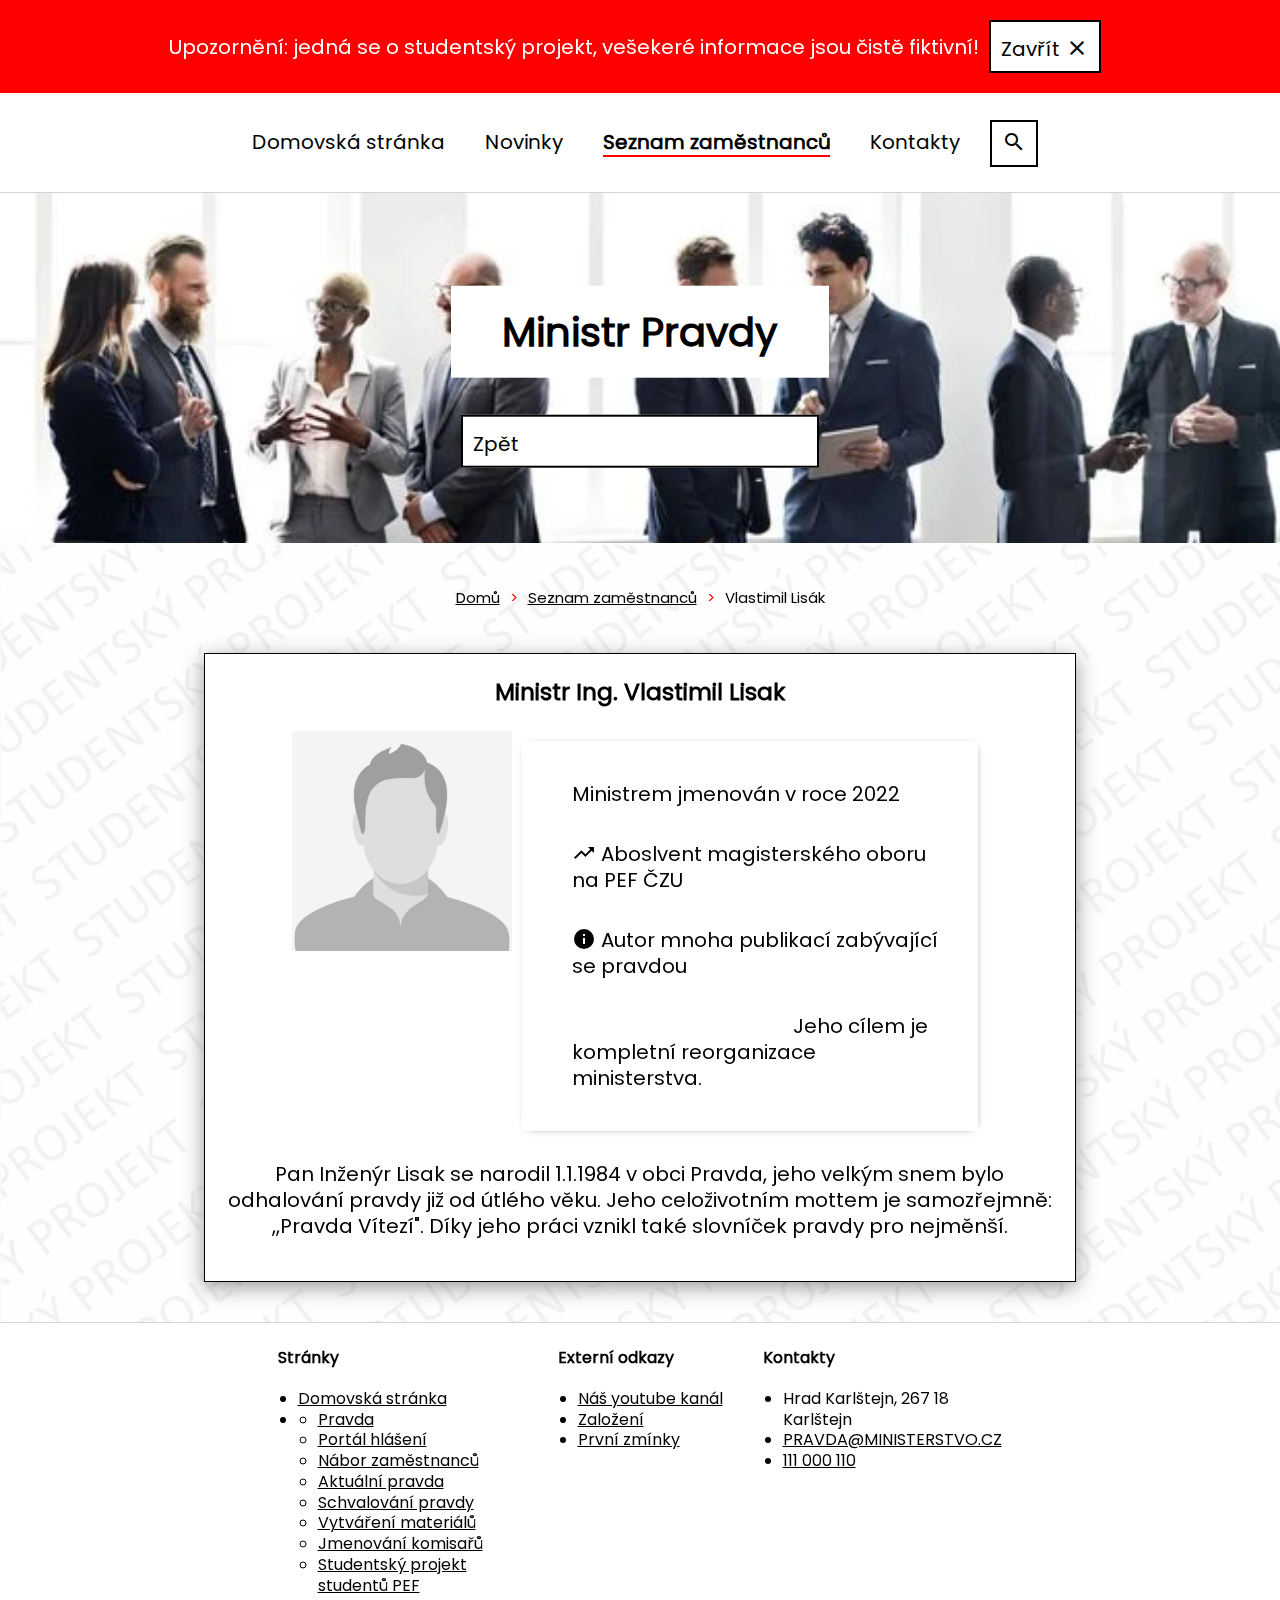
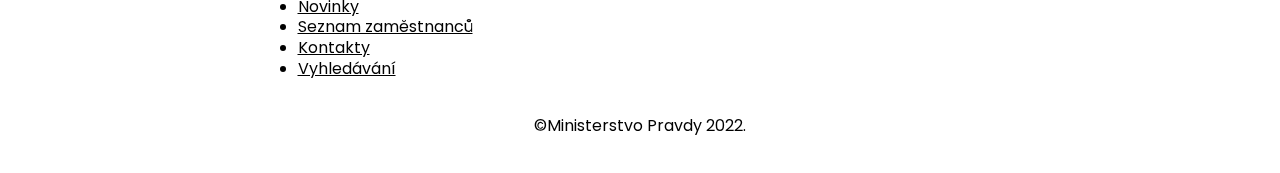
<file: minister.htm>
<!DOCTYPE html>
<html lang="cs">
<head>
    <meta charset="UTF-8">
    <meta name="description" content="Web ministerstva pravdy">
    <meta name="author" content="Vlastimil Lisák, Karel Sylvar, Eduard Muřický">
    <meta name="viewport" content="width=device-width, initial-scale=1.0">
    <meta http-equiv="X-UA-Compatible" content="IE=edge">
    <title>Ministr - Ministerstvo pravdy</title>
    <link rel="stylesheet" href="style/main.css">
    <link rel="stylesheet" href="https://fonts.googleapis.com/icon?family=Material+Icons">
</head>
<body>
    <div class="important-info">
        <p>Upozornění: jedná se o studentský projekt, vešekeré informace jsou čistě fiktivní!</p>
        <button>Zavřít <i class="material-icons">close</i></button>
    </div>
    <form class="search-bar" role="search">
        <input type="search">
        <button type="submit">Hledat</button>
        <button title="Zavřít vyhledávání"><i class="material-icons">close</i></button>
    </form>
    <nav role="navigation" class="main-nav">
        <div class="main-nav__hamburger">
            <div>
                <div class="hamburger__line" id="hamburger-line-1"></div>
                <div class="hamburger__line" id="hamburger-line-2"></div>
                <div class="hamburger__line" id="hamburger-line-3"></div>
            </div>
            <p>Menu</p>
        </div>
        <div class="main-nav__items">
            <a href="index.htm">Domovská stránka</a>
            <a href="novinky.htm">Novinky</a>
            <a href="seznam.htm" class="active">Seznam zaměstnanců</a>
            <a href="kontakty.htm">Kontakty</a>
            <button class="search-button" title="Vyhledat na stránkách"><i class="material-icons">search</i></button>
        </div>
    </nav>
    <header>
        <div class="header__container">
            <h1>Ministr Pravdy</h1>
            <button onclick="location.href='seznam.htm';">Zpět<i class="material-icons">local_police</i></button>
        </div>
        <img src="images/employees-header.webp" alt="Úvodní obrázek, zaměstnanci.">
    </header>
    <main role="main">
        <div class="breadcrumb_nav">
            <a href="index.htm">Domů</a>
            <span>></span>
            <a href="seznam.htm">Seznam zaměstnanců</a>
            <span>></span>
            <p>Vlastimil Lisák</p>
        </div>
        <section class="zamestnanci">
            <div class="grid-item employees prime detail-page">
                <h3>Ministr Ing. Vlastimil Lisak</h3>
                <div class="detail">
                    <img class="prime-img" src="images/person-placeholder.jpg" alt="Fotografie ministra.">
                    <aside>
                        <p><i class="material-icons">military_tech</i> Ministrem jmenován v roce 2022</p>
                        <p><i class="material-icons">trending_up</i> Aboslvent magisterského oboru na PEF ČZU</p>
                        <p><i class="material-icons">info</i> Autor mnoha publikací zabývající se pravdou</p>
                        <p><i class="material-icons">handshake</i> Jeho cílem je kompletní reorganizace ministerstva.</p>
                    </aside>
                </div>
                <p>Pan Inženýr Lisak se narodil 1.1.1984 v obci Pravda, jeho velkým snem bylo odhalování pravdy již od útlého věku. Jeho celoživotním mottem je samozřejmně: ,,Pravda Vítezí". Díky jeho práci vznikl také slovníček pravdy pro nejměnší.</p>                
            </div>    
        </section>
    </main>
    <footer>
        <div class="container">
            <div class="container__item">
                <b>Stránky</b>
                <ul>
                    <li><a href="index.htm">Domovská stránka</a></li>
                    <li><ul class="item__sub">
                        <li><a href="clanek.htm">Pravda</a></li>
                        <li><a href="hlaseni.htm">Portál hlášení</a></li>
                        <li><a href="kontakty.htm#nabor">Nábor zaměstnanců</a></li>
                        <li><a href="novinky.htm">Aktuální pravda</a></li>
                        <li><a href="novinky.htm">Schvalování pravdy</a></li>
                        <li><a href="novinky.htm">Vytváření materiálů</a></li>
                        <li><a href="seznam.htm#komisar">Jmenování komisařů</a></li>
                        <li><a href="clanek.htm">Studentský projekt studentů PEF</a></li>
                    </ul></li>
                <li><a href="novinky.htm">Novinky</a></li>
                <li><a href="seznam.htm">Seznam zaměstnanců</a></li>
                <li><a href="kontakty.htm">Kontakty</a></li>
                <li><a href="vyhledavani.htm">Vyhledávání</a></li>
                </ul>
            </div>
            <div class="container__item">
                <b>Externí odkazy</b>
                <ul>
                    <li><a href="https://www.youtube.com/channel/UCy7Efrv_-ZUQppX3EStUi5A">Náš youtube kanál</a></li>
                    <li><a href="https://www.wsj.com/articles/biden-establishes-a-ministry-of-truth-disinformation-governance-board-partisan-11651432312">Založení</a></li>
                    <li><a href="https://www.databazeknih.cz/knihy/1984-463829">První zmínky</a></li>
                </ul>
            </div>
            <div class="container__item">
                <b>Kontakty</b>
                <ul>
                    <li>Hrad Karlštejn, 267 18 Karlštejn</li>
                    <li><a href="mailto:'pravda@Ministerstvo.cz'">PRAVDA@MINISTERSTVO.CZ</a></li>
                    <li><a href="tel:+420111000110">111 000 110</a></li>
                </ul>
            </div>
        </div>
        <p>©Ministerstvo Pravdy 2022.</p>
    </footer>
    <script src="main.js"></script>  
</body>
</html>
</file>
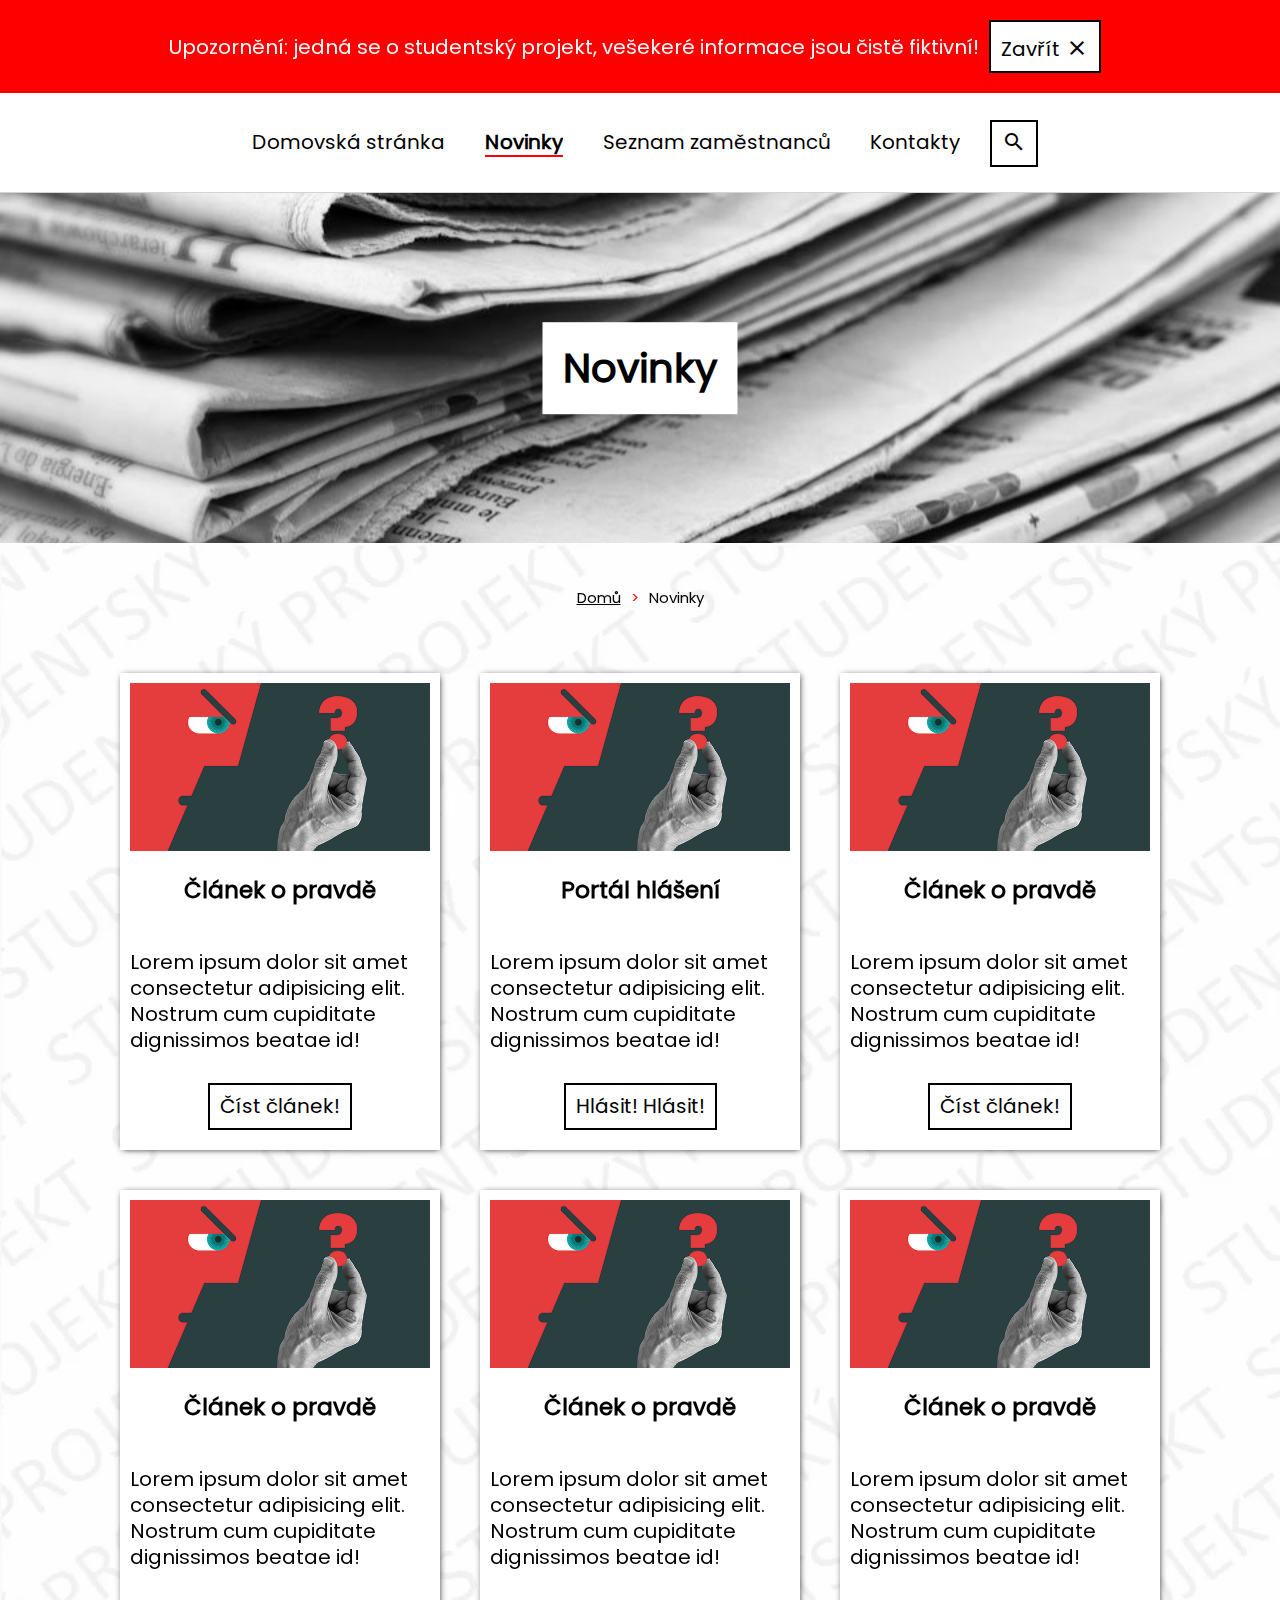
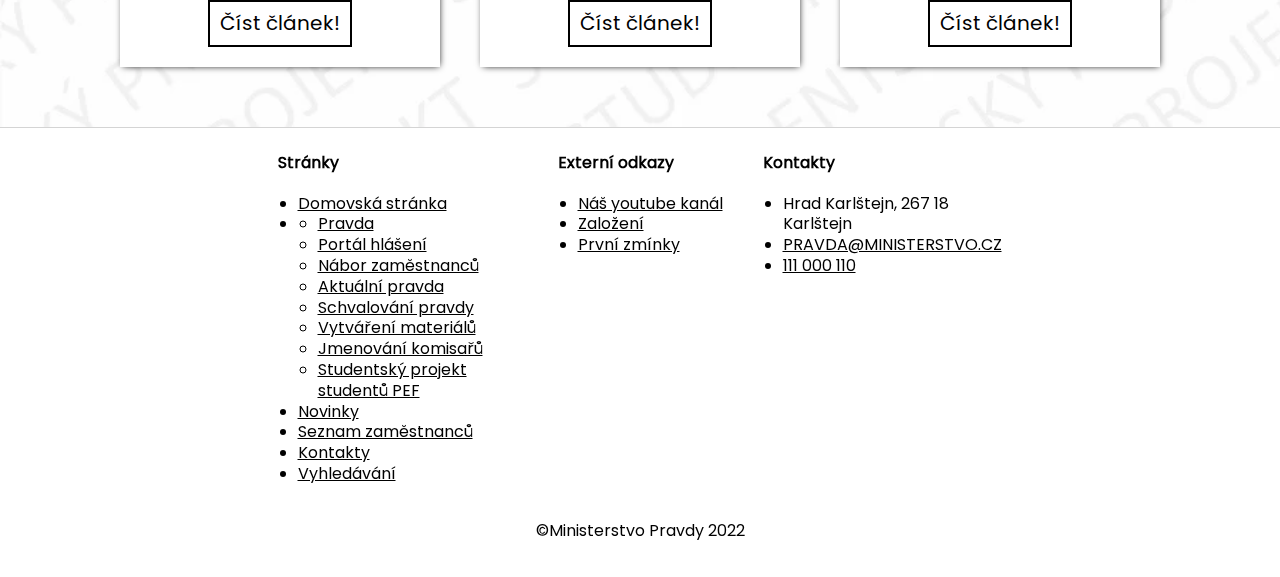
<file: novinky.htm>
<!DOCTYPE html>
<html lang="cs">
<head>
    <meta charset="UTF-8">
    <meta name="description" content="Web ministerstva pravdy">
    <meta name="author" content="Vlastimil Lisák, Karel Sylvar, Eduard Muřický">
    <meta name="viewport" content="width=device-width, initial-scale=1.0">
    <meta http-equiv="X-UA-Compatible" content="IE=edge">
    <title>Novinky - Ministerstvo pravdy</title>
    <link rel="stylesheet" href="style/main.css">
    <link rel="stylesheet" href="https://fonts.googleapis.com/icon?family=Material+Icons">
</head>
<body>
    <div class="important-info">
        <p>Upozornění: jedná se o studentský projekt, vešekeré informace jsou čistě fiktivní!</p>
        <button>Zavřít <i class="material-icons">close</i></button>
    </div>
    <form class="search-bar" role="search">
        <input type="search">
        <button type="submit">Hledat</button>
        <button title="Zavřít vyhledávání"><i class="material-icons">close</i></button>
    </form>
    <nav role="navigation" class="main-nav">
        <div class="main-nav__hamburger">
            <div>
                <div class="hamburger__line" id="hamburger-line-1"></div>
                <div class="hamburger__line" id="hamburger-line-2"></div>
                <div class="hamburger__line" id="hamburger-line-3"></div>
            </div>
            <p>Menu</p>
        </div>
        <div class="main-nav__items">
            <a href="index.htm">Domovská stránka</a>
            <a href="novinky.htm" class="active">Novinky</a>
            <a href="seznam.htm">Seznam zaměstnanců</a>
            <a href="kontakty.htm">Kontakty</a>
            <button class="search-button" title="Vyhledat na stránkách"><i class="material-icons">search</i></button>
        </div>
    </nav>
    <header>
        <div class="header__container">
            <h1>Novinky</h1>
        </div>
        <img src="images/news-header.jpg" alt="Úvodní obrázek, štos novin.">
    </header>
    <main role="main">
        <div class="breadcrumb_nav">
            <a href="index.htm">Domů</a>
            <span>></span>
            <p>Novinky</p>
        </div>
        <div class="articles-feed">
            <article>
                <img src="images/article-thumbnail.webp" alt="Obličej s otazníkem">
                <h3>Článek o pravdě</h3>
                <p>Lorem ipsum dolor sit amet consectetur adipisicing elit. Nostrum cum cupiditate dignissimos beatae id!</p>
                <button onclick="window.location='clanek.htm'">Číst článek!</button>
            </article>
            <article>
                <img src="images/article-thumbnail.webp" alt="Obličej s otazníkem">
                <h3>Portál hlášení</h3>
                <p>Lorem ipsum dolor sit amet consectetur adipisicing elit. Nostrum cum cupiditate dignissimos beatae id!</p>
                <button onclick="window.location='hlaseni.htm'">Hlásit! Hlásit!</button>
            </article>
            <article>
                <img src="images/article-thumbnail.webp" alt="Obličej s otazníkem">
                <h3>Článek o pravdě</h3>
                <p>Lorem ipsum dolor sit amet consectetur adipisicing elit. Nostrum cum cupiditate dignissimos beatae id!</p>
                <button onclick="window.location='clanek.htm'">Číst článek!</button>
            </article>
            <article>
                <img src="images/article-thumbnail.webp" alt="Obličej s otazníkem">
                <h3>Článek o pravdě</h3>
                <p>Lorem ipsum dolor sit amet consectetur adipisicing elit. Nostrum cum cupiditate dignissimos beatae id!</p>
                <button onclick="window.location='clanek.htm'">Číst článek!</button>
            </article>
            <article>
                <img src="images/article-thumbnail.webp" alt="Obličej s otazníkem">
                <h3>Článek o pravdě</h3>
                <p>Lorem ipsum dolor sit amet consectetur adipisicing elit. Nostrum cum cupiditate dignissimos beatae id!</p>
                <button onclick="window.location='clanek.htm'">Číst článek!</button>
            </article>
            <article>
                <img src="images/article-thumbnail.webp" alt="Obličej s otazníkem">
                <h3>Článek o pravdě</h3>
                <p>Lorem ipsum dolor sit amet consectetur adipisicing elit. Nostrum cum cupiditate dignissimos beatae id!</p>
                <button onclick="window.location='clanek.htm'">Číst článek!</button>
            </article>
        </div>
    </main>
    <footer>
        <div class="container">
            <div class="container__item">
                <b>Stránky</b>
                <ul>
                    <li><a href="index.htm">Domovská stránka</a></li>
                    <li><ul class="item__sub">
                        <li><a href="clanek.htm">Pravda</a></li>
                        <li><a href="hlaseni.htm">Portál hlášení</a></li>
                        <li><a href="kontakty.htm#nabor">Nábor zaměstnanců</a></li>
                        <li><a href="novinky.htm">Aktuální pravda</a></li>
                        <li><a href="novinky.htm">Schvalování pravdy</a></li>
                        <li><a href="novinky.htm">Vytváření materiálů</a></li>
                        <li><a href="seznam.htm#komisar">Jmenování komisařů</a></li>
                        <li><a href="clanek.htm">Studentský projekt studentů PEF</a></li>
                    </ul></li>
                <li><a href="novinky.htm">Novinky</a></li>
                <li><a href="seznam.htm">Seznam zaměstnanců</a></li>
                <li><a href="kontakty.htm">Kontakty</a></li>
                <li><a href="vyhledavani.htm">Vyhledávání</a></li>
                </ul>
            </div>
            <div class="container__item">
                <b>Externí odkazy</b>
                <ul>
                    <li><a href="https://www.youtube.com/channel/UCy7Efrv_-ZUQppX3EStUi5A">Náš youtube kanál</a></li>
                    <li><a href="https://www.wsj.com/articles/biden-establishes-a-ministry-of-truth-disinformation-governance-board-partisan-11651432312">Založení</a></li>
                    <li><a href="https://www.databazeknih.cz/knihy/1984-463829">První zmínky</a></li>
                </ul>
            </div>
            <div class="container__item">
                <b>Kontakty</b>
                <ul>
                    <li>Hrad Karlštejn, 267 18 Karlštejn</li>
                    <li><a href="mailto:'pravda@Ministerstvo.cz'">PRAVDA@MINISTERSTVO.CZ</a></li>
                    <li><a href="tel:+420111000110">111 000 110</a></li>
                </ul>
            </div>
        </div>
        <p>©Ministerstvo Pravdy 2022</p>
        </footer>
    <script src="main.js"></script>  
</body>
</html>
</file>
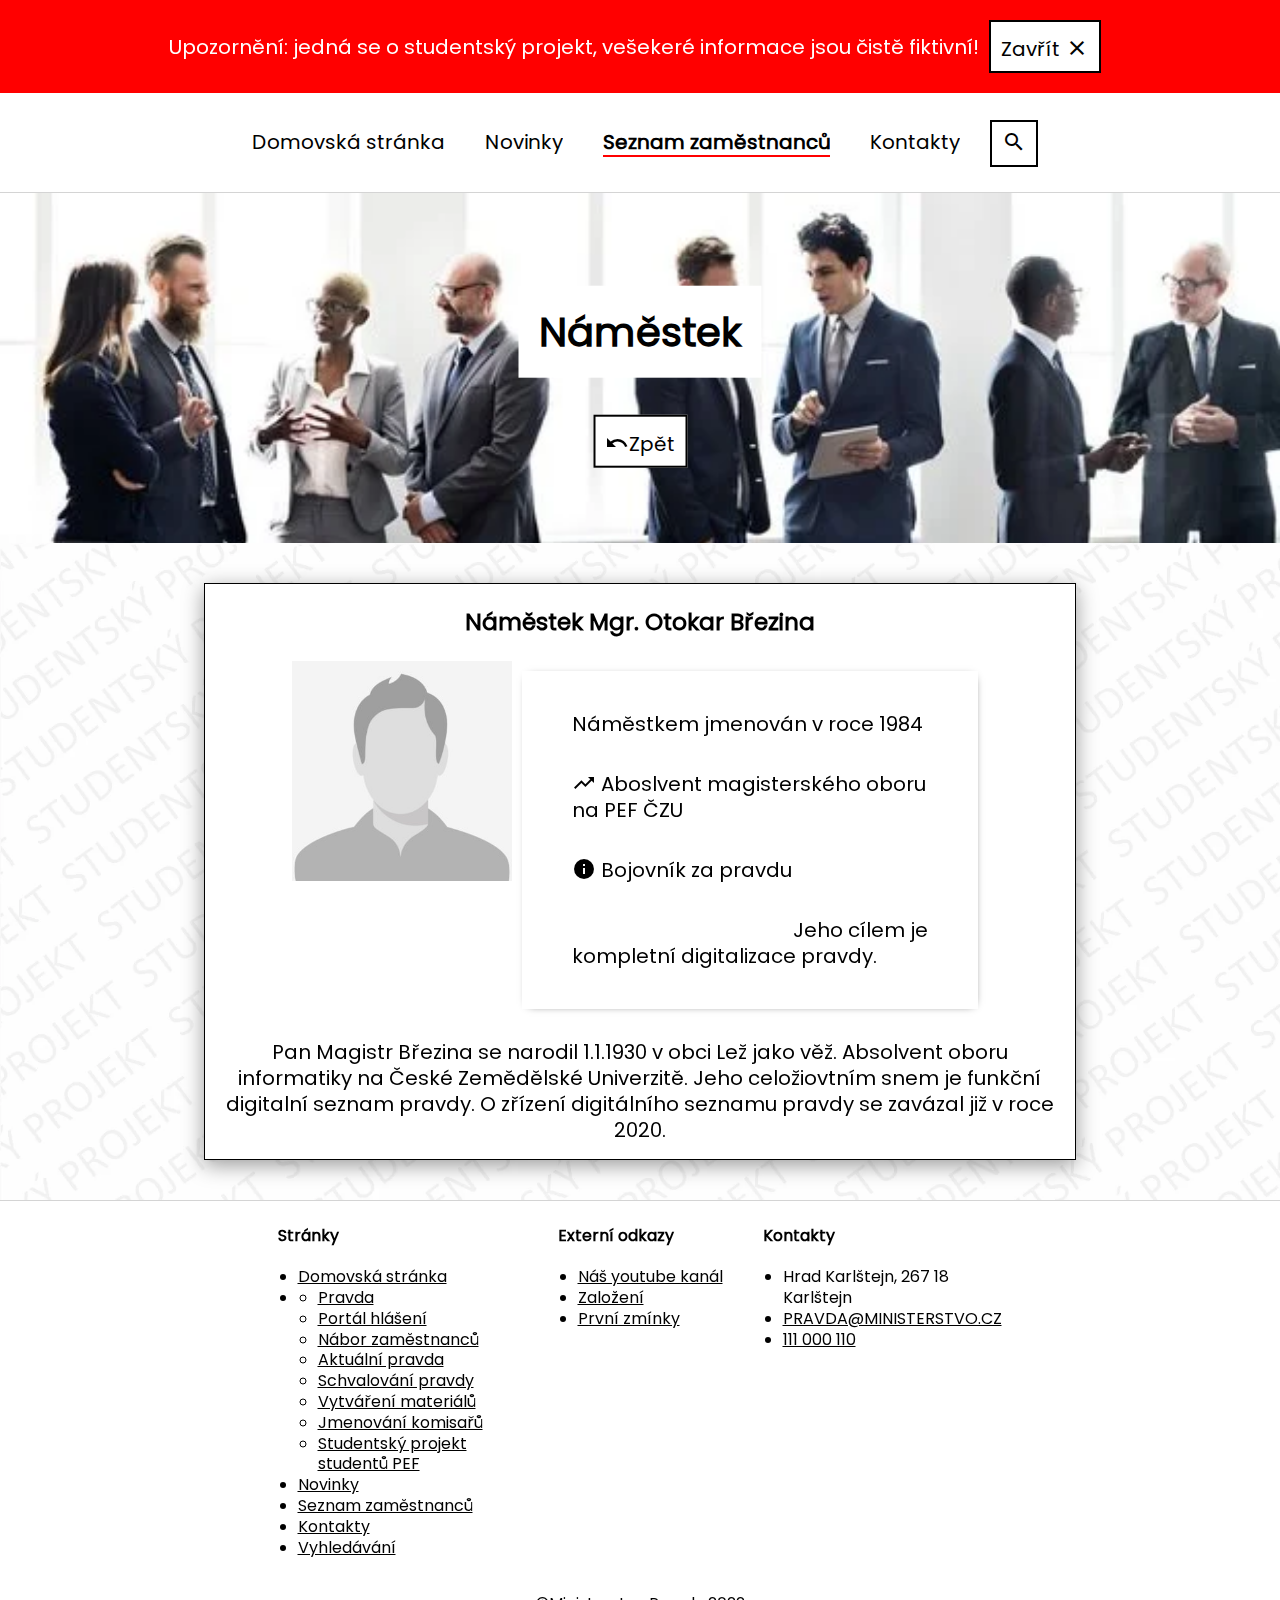
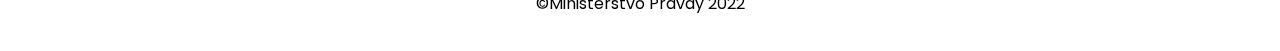
<file: otokar.htm>
<!DOCTYPE html>
<html lang="cs">
<head>
    <meta charset="UTF-8">
    <meta name="description" content="Web ministerstva pravdy">
    <meta name="author" content="Vlastimil Lisák, Karel Sylvar, Eduard Muřický">
    <meta name="viewport" content="width=device-width, initial-scale=1.0">
    <meta http-equiv="X-UA-Compatible" content="IE=edge">
    <title>Otokar - Ministerstvo pravdy</title>
    <link rel="stylesheet" href="style/main.css">
    <link rel="stylesheet" href="https://fonts.googleapis.com/icon?family=Material+Icons">
</head>
<body>
    <div class="important-info">
        <p>Upozornění: jedná se o studentský projekt, vešekeré informace jsou čistě fiktivní!</p>
        <button>Zavřít <i class="material-icons">close</i></button>
    </div>
    <form class="search-bar" role="search">
        <input type="search">
        <button type="submit">Hledat</button>
        <button title="Zavřít vyhledávání"><i class="material-icons">close</i></button>
    </form>
    <nav role="navigation" class="main-nav">
        <div class="main-nav__hamburger">
            <div>
                <div class="hamburger__line" id="hamburger-line-1"></div>
                <div class="hamburger__line" id="hamburger-line-2"></div>
                <div class="hamburger__line" id="hamburger-line-3"></div>
            </div>
            <p>Menu</p>
        </div>
        <div class="main-nav__items">
            <a href="index.htm">Domovská stránka</a>
            <a href="novinky.htm">Novinky</a>
            <a href="seznam.htm" class="active">Seznam zaměstnanců</a>
            <a href="kontakty.htm">Kontakty</a>
            <button class="search-button" title="Vyhledat na stránkách"><i class="material-icons">search</i></button>
        </div>
    </nav>
    <header>
        <div class="header__container">
            <h1>Náměstek</h1>
            <button onclick="location.href='seznam.htm'"><i class="material-icons">undo</i>Zpět</button>
        </div>
        <img src="images/employees-header.webp" alt="Úvodní obrázek, zaměstnanci.">
    </header>
    <main role="main">
        <section class="zamestnanci">
            <div class="grid-item employees prime detail-page">
                <h3>Náměstek Mgr. Otokar Březina</h3>
                <div class="detail">
                    <img class="prime-img" src="images/person-placeholder.jpg" alt="Fotografie ministra.">
                    <aside>
                        <p><i class="material-icons">military_tech</i> Náměstkem jmenován v roce 1984</p>
                        <p><i class="material-icons">trending_up</i> Aboslvent magisterského oboru na PEF ČZU</p>
                        <p><i class="material-icons">info</i> Bojovník za pravdu</p>
                        <p><i class="material-icons">handshake</i> Jeho cílem je kompletní digitalizace pravdy.</p>
                    </aside>
                </div>
                <p>Pan Magistr Březina se narodil 1.1.1930 v obci Lež jako věž. Absolvent oboru informatiky na České Zemědělské Univerzitě. Jeho celožiovtním snem je funkční digitalní seznam pravdy. O zřízení digitálního seznamu pravdy se zavázal již v roce 2020.</p>                
            </div>    
        </section>
    </main>
    <footer>
        <div class="container">
            <div class="container__item">
                <b>Stránky</b>
                <ul>
                    <li><a href="index.htm">Domovská stránka</a></li>
                    <li><ul class="item__sub">
                        <li><a href="clanek.htm">Pravda</a></li>
                        <li><a href="hlaseni.htm">Portál hlášení</a></li>
                        <li><a href="kontakty.htm#nabor">Nábor zaměstnanců</a></li>
                        <li><a href="novinky.htm">Aktuální pravda</a></li>
                        <li><a href="novinky.htm">Schvalování pravdy</a></li>
                        <li><a href="novinky.htm">Vytváření materiálů</a></li>
                        <li><a href="seznam.htm#komisar">Jmenování komisařů</a></li>
                        <li><a href="clanek.htm">Studentský projekt studentů PEF</a></li>
                    </ul></li>
                <li><a href="novinky.htm">Novinky</a></li>
                <li><a href="seznam.htm">Seznam zaměstnanců</a></li>
                <li><a href="kontakty.htm">Kontakty</a></li>
                <li><a href="vyhledavani.htm">Vyhledávání</a></li>
                </ul>
            </div>
            <div class="container__item">
                <b>Externí odkazy</b>
                <ul>
                    <li><a href="https://www.youtube.com/channel/UCy7Efrv_-ZUQppX3EStUi5A">Náš youtube kanál</a></li>
                    <li><a href="https://www.wsj.com/articles/biden-establishes-a-ministry-of-truth-disinformation-governance-board-partisan-11651432312">Založení</a></li>
                    <li><a href="https://www.databazeknih.cz/knihy/1984-463829">První zmínky</a></li>
                </ul>
            </div>
            <div class="container__item">
                <b>Kontakty</b>
                <ul>
                    <li>Hrad Karlštejn, 267 18 Karlštejn</li>
                    <li><a href="mailto:'pravda@Ministerstvo.cz'">PRAVDA@MINISTERSTVO.CZ</a></li>
                    <li><a href="tel:+420111000110">111 000 110</a></li>
                </ul>
            </div>
        </div>
        <p>©Ministerstvo Pravdy 2022</p>
        </footer>
    <script src="main.js"></script>  
</body>
</html>
</file>
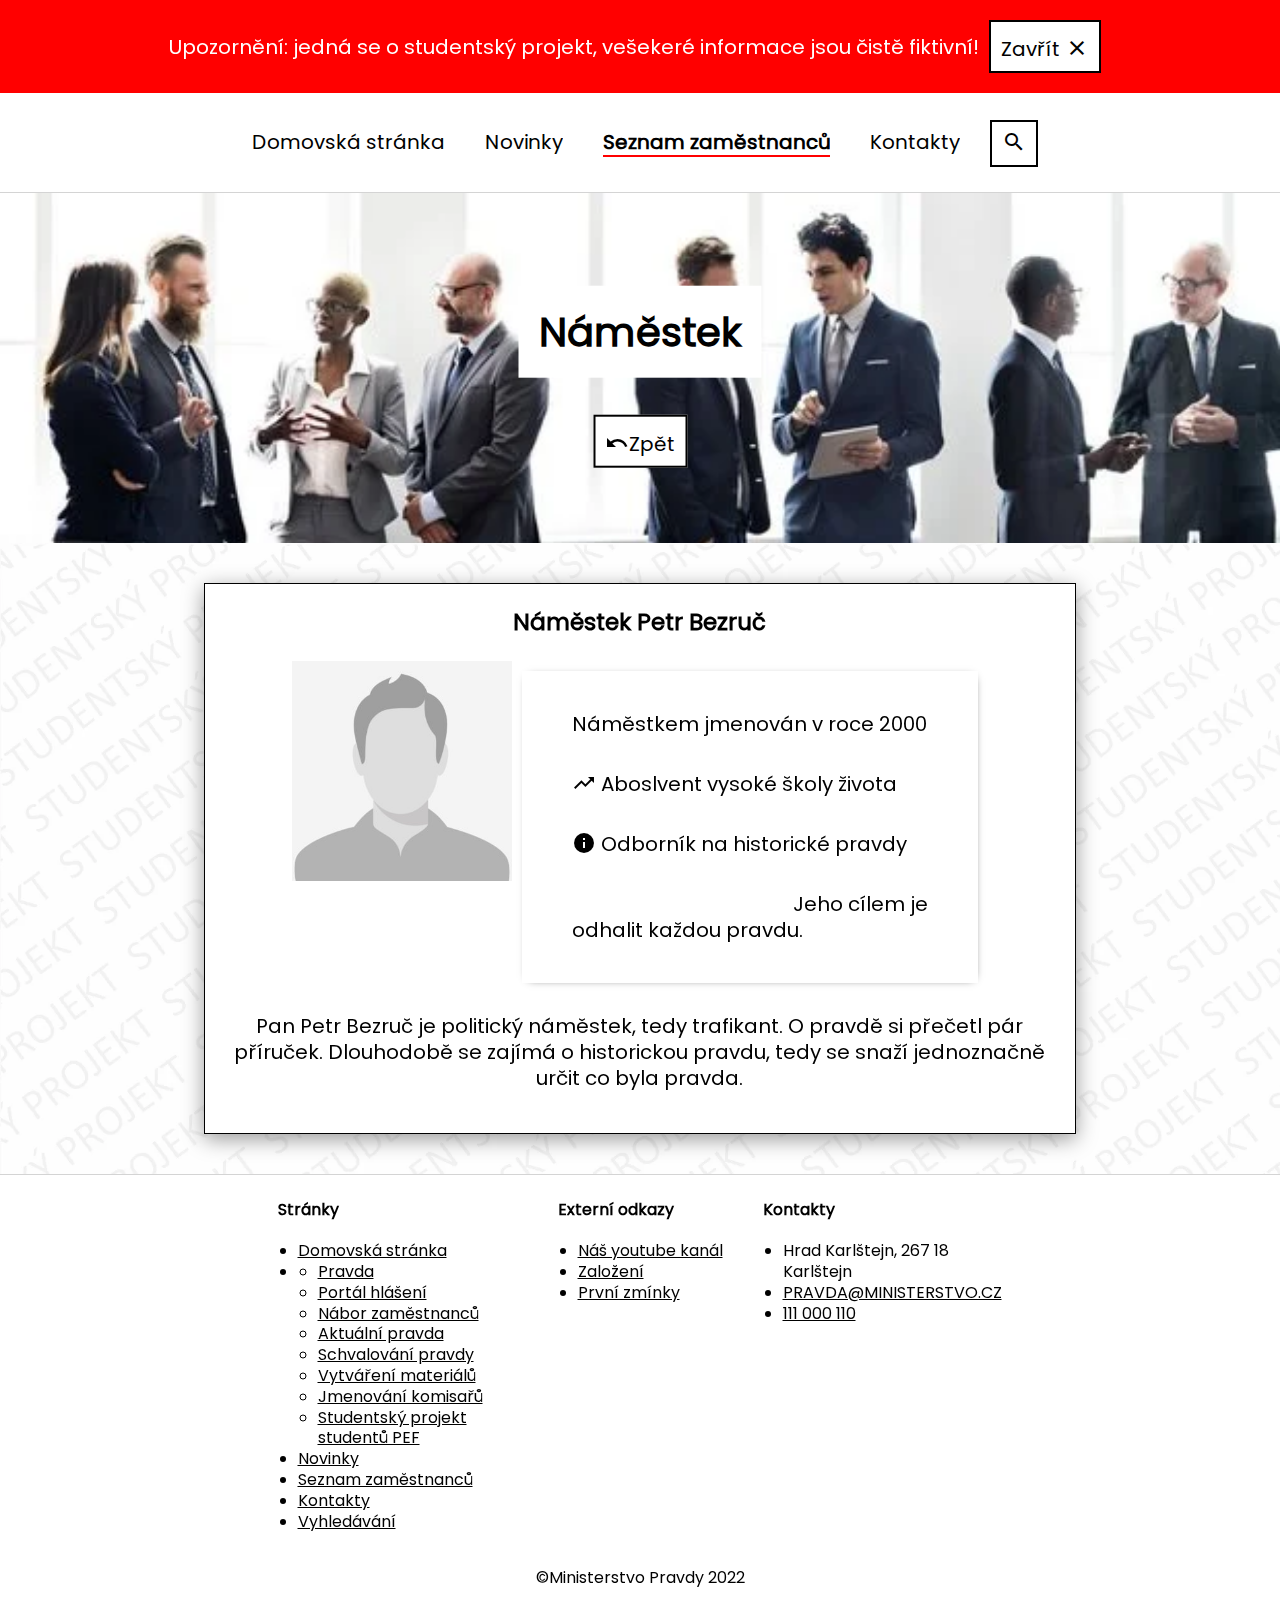
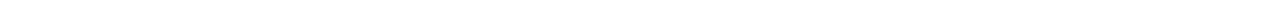
<file: petr.htm>
<!DOCTYPE html>
<html lang="cs">
<head>
    <meta charset="UTF-8">
    <meta name="description" content="Web ministerstva pravdy">
    <meta name="author" content="Vlastimil Lisák, Karel Sylvar, Eduard Muřický">
    <meta name="viewport" content="width=device-width, initial-scale=1.0">
    <meta http-equiv="X-UA-Compatible" content="IE=edge">
    <title>Otokar - Ministerstvo pravdy</title>
    <link rel="stylesheet" href="style/main.css">
    <link rel="stylesheet" href="https://fonts.googleapis.com/icon?family=Material+Icons">
</head>
<body>
    <div class="important-info">
        <p>Upozornění: jedná se o studentský projekt, vešekeré informace jsou čistě fiktivní!</p>
        <button>Zavřít <i class="material-icons">close</i></button>
    </div>
    <form class="search-bar" role="search">
        <input type="search">
        <button type="submit">Hledat</button>
        <button title="Zavřít vyhledávání"><i class="material-icons">close</i></button>
    </form>
    <nav role="navigation" class="main-nav">
        <div class="main-nav__hamburger">
            <div>
                <div class="hamburger__line" id="hamburger-line-1"></div>
                <div class="hamburger__line" id="hamburger-line-2"></div>
                <div class="hamburger__line" id="hamburger-line-3"></div>
            </div>
            <p>Menu</p>
        </div>
        <div class="main-nav__items">
            <a href="index.htm">Domovská stránka</a>
            <a href="novinky.htm">Novinky</a>
            <a href="seznam.htm" class="active">Seznam zaměstnanců</a>
            <a href="kontakty.htm">Kontakty</a>
            <button class="search-button" title="Vyhledat na stránkách"><i class="material-icons">search</i></button>
        </div>
    </nav>
    <header>
        <div class="header__container">
            <h1>Náměstek</h1>
            <button onclick="location.href='seznam.htm'"><i class="material-icons">undo</i>Zpět</button>
        </div>
        <img src="images/employees-header.webp" alt="Úvodní obrázek, zaměstnanci.">
    </header>
    <main role="main">
        <section class="zamestnanci">
            <div class="grid-item employees prime detail-page">
                <h3>Náměstek Petr Bezruč</h3>
                <div class="detail">
                    <img class="prime-img" src="images/person-placeholder.jpg" alt="Fotografie ministra.">
                    <aside>
                        <p><i class="material-icons">military_tech</i> Náměstkem jmenován v roce 2000</p>
                        <p><i class="material-icons">trending_up</i> Aboslvent vysoké školy života</p>
                        <p><i class="material-icons">info</i> Odborník na historické pravdy</p>
                        <p><i class="material-icons">handshake</i> Jeho cílem je odhalit každou pravdu.</p>
                    </aside>
                </div>
                <p>Pan Petr Bezruč je politický náměstek, tedy trafikant. O pravdě si přečetl pár příruček. Dlouhodobě se zajímá o historickou pravdu, tedy se snaží jednoznačně určit co byla pravda.</p>                
            </div>    
        </section>
    </main>
    <footer>
        <div class="container">
            <div class="container__item">
                <b>Stránky</b>
                <ul>
                    <li><a href="index.htm">Domovská stránka</a></li>
                    <li><ul class="item__sub">
                        <li><a href="clanek.htm">Pravda</a></li>
                        <li><a href="hlaseni.htm">Portál hlášení</a></li>
                        <li><a href="kontakty.htm#nabor">Nábor zaměstnanců</a></li>
                        <li><a href="novinky.htm">Aktuální pravda</a></li>
                        <li><a href="novinky.htm">Schvalování pravdy</a></li>
                        <li><a href="novinky.htm">Vytváření materiálů</a></li>
                        <li><a href="seznam.htm#komisar">Jmenování komisařů</a></li>
                        <li><a href="clanek.htm">Studentský projekt studentů PEF</a></li>
                    </ul></li>
                <li><a href="novinky.htm">Novinky</a></li>
                <li><a href="seznam.htm">Seznam zaměstnanců</a></li>
                <li><a href="kontakty.htm">Kontakty</a></li>
                <li><a href="vyhledavani.htm">Vyhledávání</a></li>
                </ul>
            </div>
            <div class="container__item">
                <b>Externí odkazy</b>
                <ul>
                    <li><a href="https://www.youtube.com/channel/UCy7Efrv_-ZUQppX3EStUi5A">Náš youtube kanál</a></li>
                    <li><a href="https://www.wsj.com/articles/biden-establishes-a-ministry-of-truth-disinformation-governance-board-partisan-11651432312">Založení</a></li>
                    <li><a href="https://www.databazeknih.cz/knihy/1984-463829">První zmínky</a></li>
                </ul>
            </div>
            <div class="container__item">
                <b>Kontakty</b>
                <ul>
                    <li>Hrad Karlštejn, 267 18 Karlštejn</li>
                    <li><a href="mailto:'pravda@Ministerstvo.cz'">PRAVDA@MINISTERSTVO.CZ</a></li>
                    <li><a href="tel:+420111000110">111 000 110</a></li>
                </ul>
            </div>
        </div>
        <p>©Ministerstvo Pravdy 2022</p>
        </footer>
    <script src="main.js"></script>  
</body>
</html>
</file>
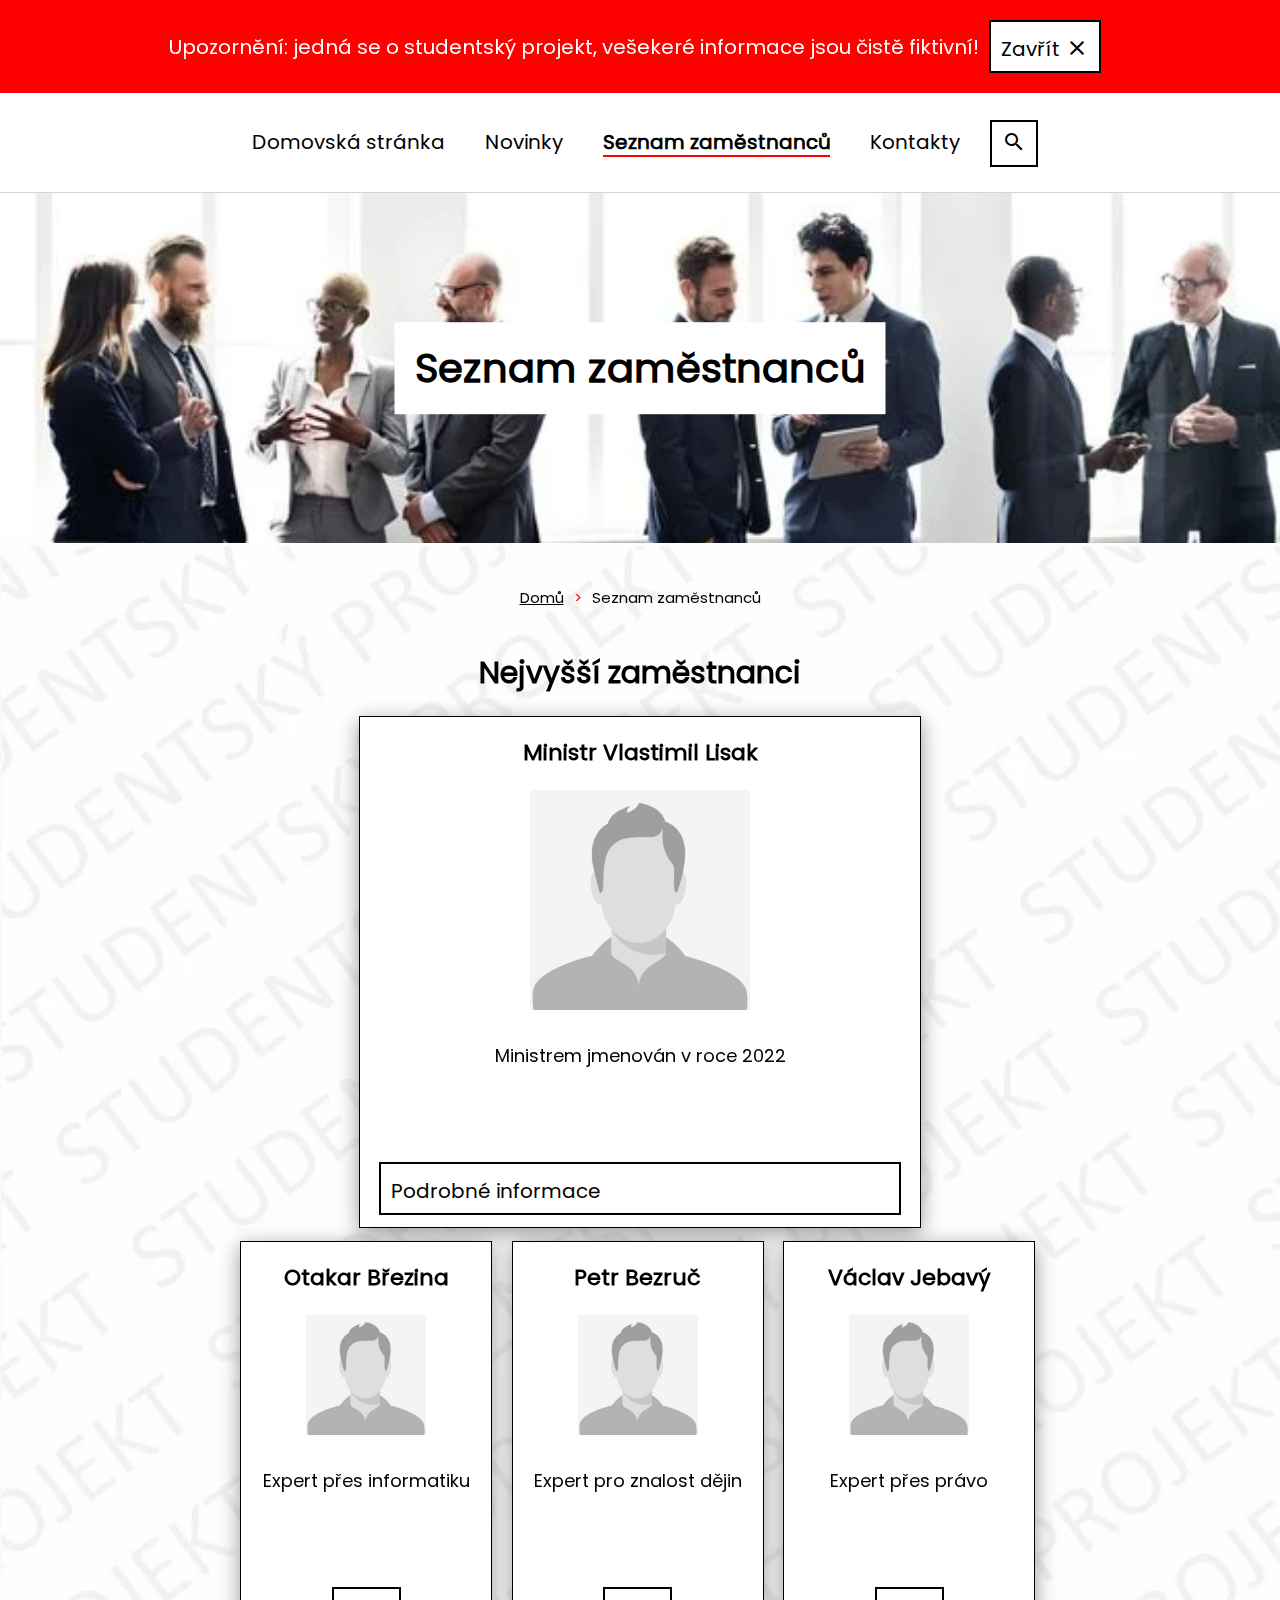
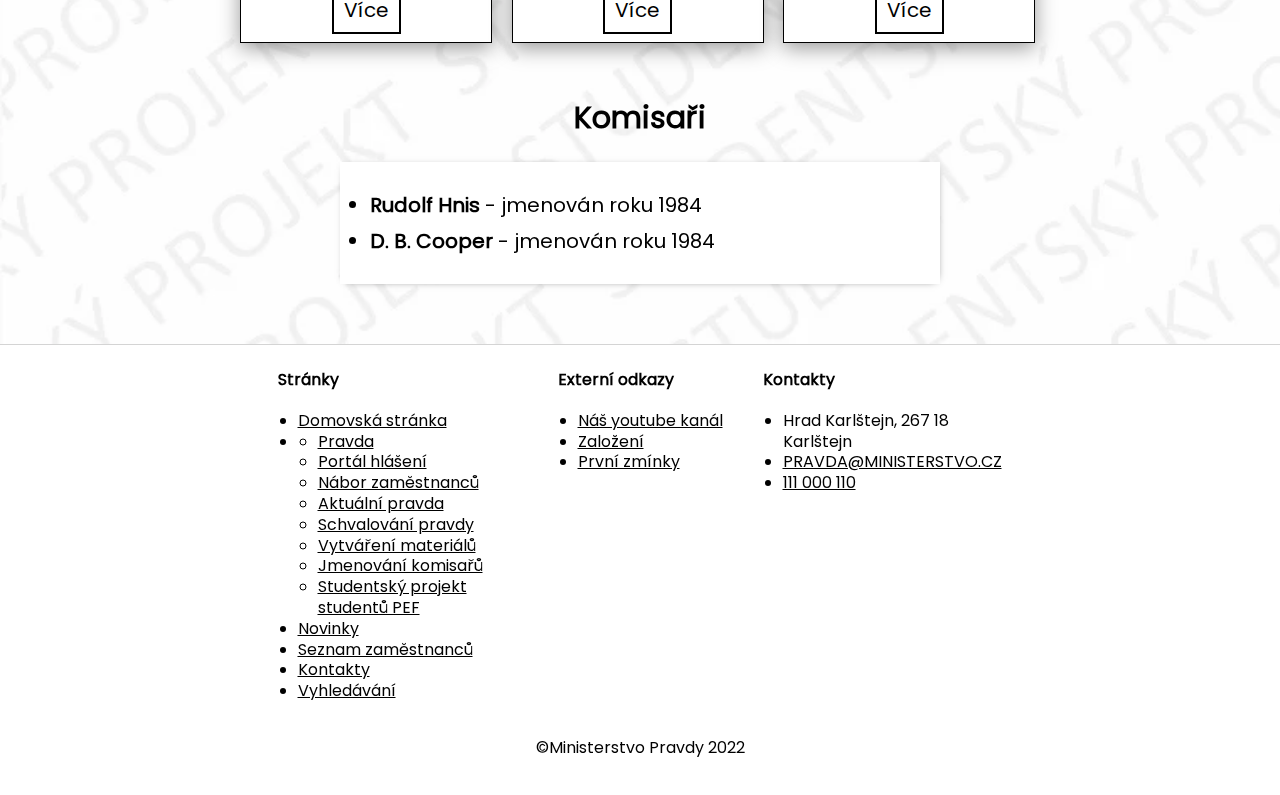
<file: seznam.htm>
<!DOCTYPE html>
<html lang="cs">
<head>
    <meta charset="UTF-8">
    <meta name="description" content="Web ministerstva pravdy">
    <meta name="author" content="Vlastimil Lisák, Karel Sylvar, Eduard Muřický">
    <meta name="viewport" content="width=device-width, initial-scale=1.0">
    <meta http-equiv="X-UA-Compatible" content="IE=edge">
    <title>Seznam zaměstnanců - Ministerstvo pravdy</title>
    <link rel="stylesheet" href="style/main.css">
    <link rel="stylesheet" href="https://fonts.googleapis.com/icon?family=Material+Icons">
</head>
<body>
    <div class="important-info">
        <p>Upozornění: jedná se o studentský projekt, vešekeré informace jsou čistě fiktivní!</p>
        <button>Zavřít <i class="material-icons">close</i></button>
    </div>
    <form class="search-bar" role="search">
        <input type="search">
        <button type="submit">Hledat</button>
        <button title="Zavřít vyhledávání"><i class="material-icons">close</i></button>
    </form>
    <nav role="navigation" class="main-nav">
        <div class="main-nav__hamburger">
            <div>
                <div class="hamburger__line" id="hamburger-line-1"></div>
                <div class="hamburger__line" id="hamburger-line-2"></div>
                <div class="hamburger__line" id="hamburger-line-3"></div>
            </div>
            <p>Menu</p>
        </div>
        <div class="main-nav__items">
            <a href="index.htm">Domovská stránka</a>
            <a href="novinky.htm">Novinky</a>
            <a href="seznam.htm" class="active">Seznam zaměstnanců</a>
            <a href="kontakty.htm">Kontakty</a>
            <button class="search-button" title="Vyhledat na stránkách"><i class="material-icons">search</i></button>
        </div>
    </nav>
    <header>
        <div class="header__container">
            <h1>Seznam zaměstnanců</h1>
        </div>
        <img src="images/employees-header.webp" alt="Úvodní obrázek, zaměstnanci.">
    </header>
    <main role="main">
        <div class="breadcrumb_nav">
            <a href="index.htm">Domů</a>
            <span>></span>
            <p>Seznam zaměstnanců</p>
        </div>
        <section class="zamestnanci">
            <h2>Nejvyšší zaměstnanci</h2>
            <div class="grid-container">
                <div class="grid-item employees prime">
                    <h3>Ministr Vlastimil Lisak</h3>
                    <img class="prime-img" src="images/person-placeholder.jpg" alt="Fotografie ministra.">
                    <p>Ministrem jmenován v roce 2022</p>
                    <button onclick="location.href='minister.htm'">Podrobné informace<i class="material-icons">local_police</i></button>
                    </div>     
                <div class="grid-item employees directors">
                    <h3>Otakar Březina</h3>
                    <img class="directors-img" src="images/person-placeholder.jpg" alt="Fotografie ministra.">
                    <p>Expert přes informatiku</p>
                    <button onclick="location.href='otokar.htm'">Více</button>
                    </div>
                <div class="grid-item employees directors">
                    <h3>Petr Bezruč</h3>
                    <img class="directors-img" src="images/person-placeholder.jpg" alt="Fotografie ministra.">
                    <p>Expert pro znalost dějin</p>
                    <button onclick="location.href='petr.htm'">Více</button>
                    </div>          
                <div class="grid-item employees directors">
                    <h3>Václav Jebavý</h3>
                    <img class="directors-img" src="images/person-placeholder.jpg" alt="Fotografie ministra.">
                    <p>Expert přes právo</p>
                    <button onclick="location.href='vaclav.htm'">Více</button>
                    </div>
                </div>     
        </section>
        <section class="komisari" id="komisar">
            <h2>Komisaři</h2>
            <ul class="box--preview">
                <li><b>Rudolf Hnis</b> - jmenován roku 1984</li>
                <li><b>D. B. Cooper</b> - jmenován roku 1984</li>
            </ul>
        </section>
    </main>
    <footer>
        <div class="container">
            <div class="container__item">
                <b>Stránky</b>
                <ul>
                    <li><a href="index.htm">Domovská stránka</a></li>
                    <li><ul class="item__sub">
                        <li><a href="clanek.htm">Pravda</a></li>
                        <li><a href="hlaseni.htm">Portál hlášení</a></li>
                        <li><a href="kontakty.htm#nabor">Nábor zaměstnanců</a></li>
                        <li><a href="novinky.htm">Aktuální pravda</a></li>
                        <li><a href="novinky.htm">Schvalování pravdy</a></li>
                        <li><a href="novinky.htm">Vytváření materiálů</a></li>
                        <li><a href="seznam.htm#komisar">Jmenování komisařů</a></li>
                        <li><a href="clanek.htm">Studentský projekt studentů PEF</a></li>
                    </ul></li>
                <li><a href="novinky.htm">Novinky</a></li>
                <li><a href="seznam.htm">Seznam zaměstnanců</a></li>
                <li><a href="kontakty.htm">Kontakty</a></li>
                <li><a href="vyhledavani.htm">Vyhledávání</a></li>
                </ul>
            </div>
            <div class="container__item">
                <b>Externí odkazy</b>
                <ul>
                    <li><a href="https://www.youtube.com/channel/UCy7Efrv_-ZUQppX3EStUi5A">Náš youtube kanál</a></li>
                    <li><a href="https://www.wsj.com/articles/biden-establishes-a-ministry-of-truth-disinformation-governance-board-partisan-11651432312">Založení</a></li>
                    <li><a href="https://www.databazeknih.cz/knihy/1984-463829">První zmínky</a></li>
                </ul>
            </div>
            <div class="container__item">
                <b>Kontakty</b>
                <ul>
                    <li>Hrad Karlštejn, 267 18 Karlštejn</li>
                    <li><a href="mailto:'pravda@Ministerstvo.cz'">PRAVDA@MINISTERSTVO.CZ</a></li>
                    <li><a href="tel:+420111000110">111 000 110</a></li>
                </ul>
            </div>
        </div>
        <p>©Ministerstvo Pravdy 2022</p>
        </footer>
    <script src="main.js"></script>  
</body>
</html>
</file>
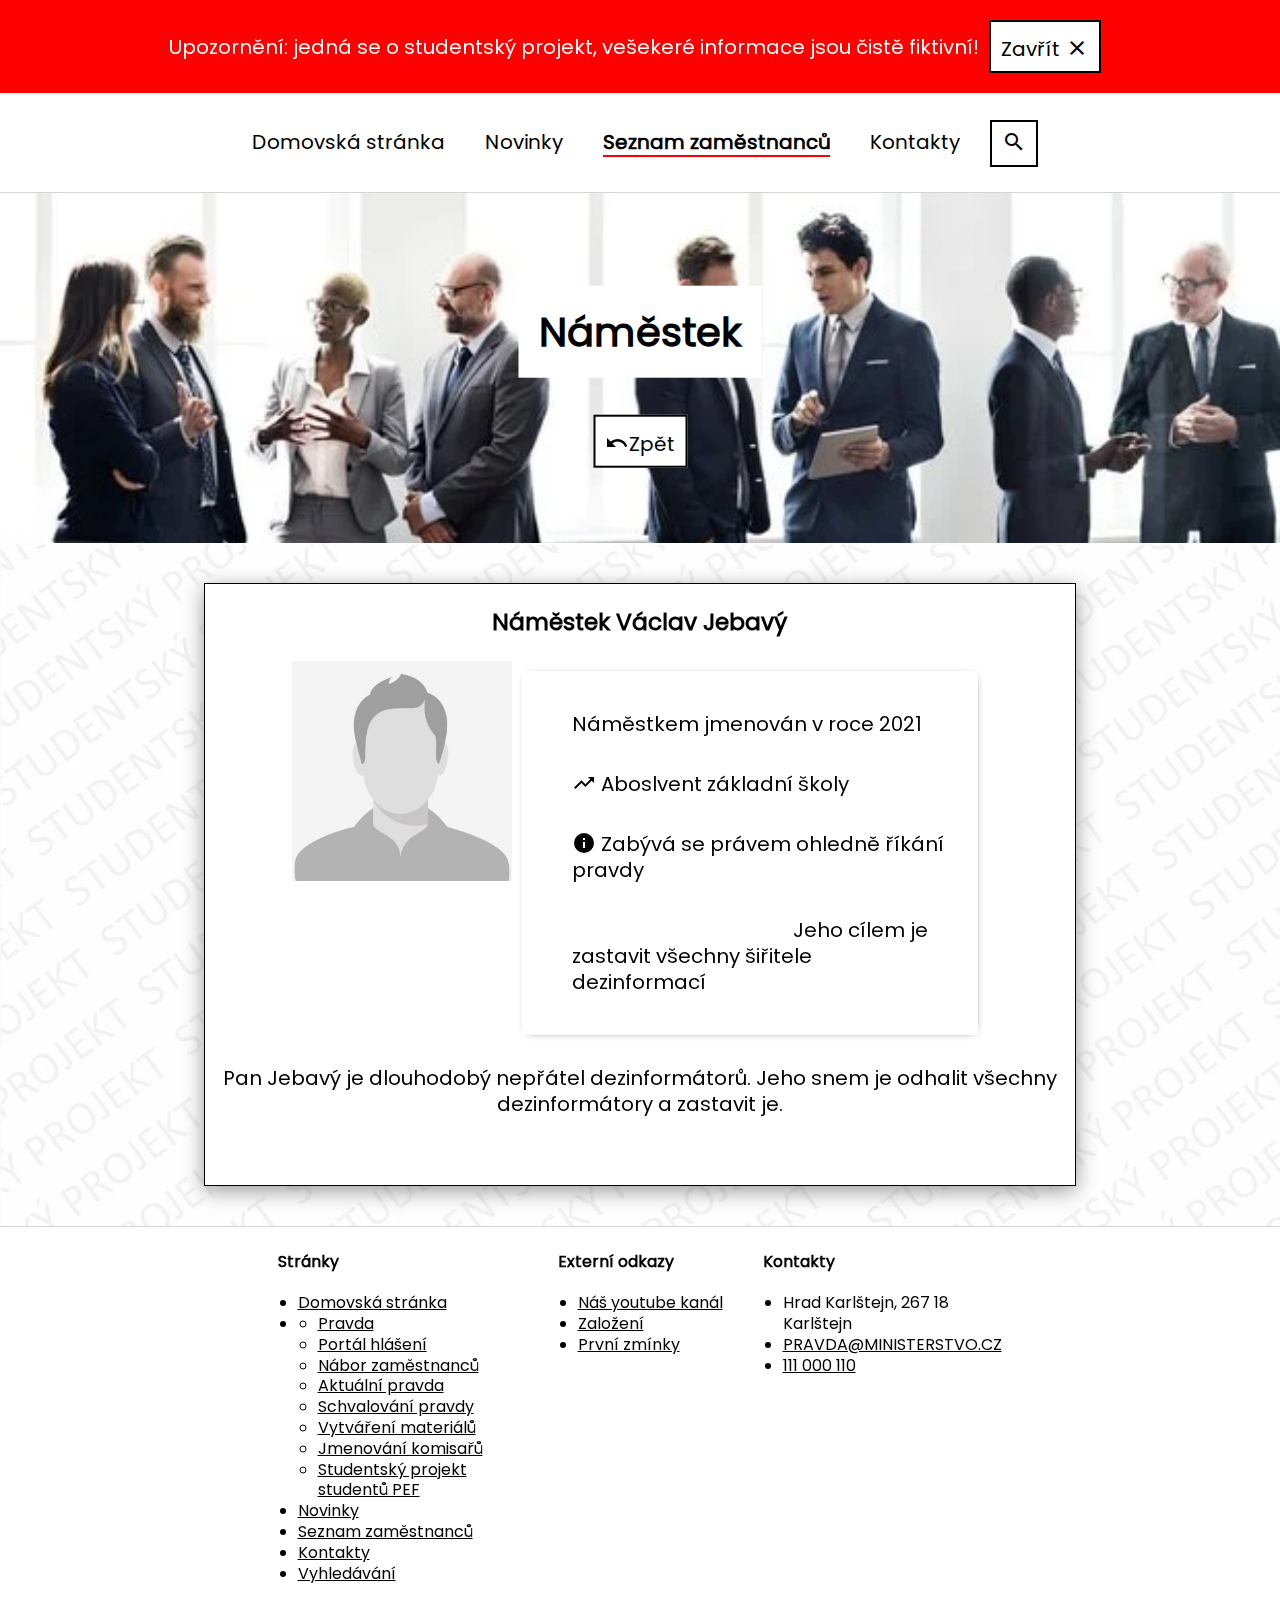
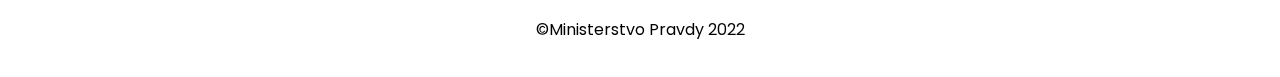
<file: vaclav.htm>
<!DOCTYPE html>
<html lang="cs">
<head>
    <meta charset="UTF-8">
    <meta name="description" content="Web ministerstva pravdy">
    <meta name="author" content="Vlastimil Lisák, Karel Sylvar, Eduard Muřický">
    <meta name="viewport" content="width=device-width, initial-scale=1.0">
    <meta http-equiv="X-UA-Compatible" content="IE=edge">
    <title>Otokar - Ministerstvo pravdy</title>
    <link rel="stylesheet" href="style/main.css">
    <link rel="stylesheet" href="https://fonts.googleapis.com/icon?family=Material+Icons">
</head>
<body>
    <div class="important-info">
        <p>Upozornění: jedná se o studentský projekt, vešekeré informace jsou čistě fiktivní!</p>
        <button>Zavřít <i class="material-icons">close</i></button>
    </div>
    <form class="search-bar" role="search">
        <input type="search">
        <button type="submit">Hledat</button>
        <button title="Zavřít vyhledávání"><i class="material-icons">close</i></button>
    </form>
    <nav role="navigation" class="main-nav">
        <div class="main-nav__hamburger">
            <div>
                <div class="hamburger__line" id="hamburger-line-1"></div>
                <div class="hamburger__line" id="hamburger-line-2"></div>
                <div class="hamburger__line" id="hamburger-line-3"></div>
            </div>
            <p>Menu</p>
        </div>
        <div class="main-nav__items">
            <a href="index.htm">Domovská stránka</a>
            <a href="novinky.htm">Novinky</a>
            <a href="seznam.htm" class="active">Seznam zaměstnanců</a>
            <a href="kontakty.htm">Kontakty</a>
            <button class="search-button" title="Vyhledat na stránkách"><i class="material-icons">search</i></button>
        </div>
    </nav>
    <header>
        <div class="header__container">
            <h1>Náměstek</h1>
            <button onclick="location.href='seznam.htm'"><i class="material-icons">undo</i>Zpět</button>
        </div>
        <img src="images/employees-header.webp" alt="Úvodní obrázek, zaměstnanci.">
    </header>
    <main role="main">
        <section class="zamestnanci">
            <div class="grid-item employees prime detail-page">
                <h3>Náměstek Václav Jebavý</h3>
                <div class="detail">
                    <img class="prime-img" src="images/person-placeholder.jpg" alt="Fotografie ministra.">
                    <aside>
                        <p><i class="material-icons">military_tech</i> Náměstkem jmenován v roce 2021</p>
                        <p><i class="material-icons">trending_up</i> Aboslvent základní školy</p>
                        <p><i class="material-icons">info</i> Zabývá se právem ohledně říkání pravdy</p>
                        <p><i class="material-icons">handshake</i> Jeho cílem je zastavit všechny šiřitele dezinformací</p>
                    </aside>
                </div>
                <p>Pan Jebavý je dlouhodobý nepřátel dezinformátorů. Jeho snem je odhalit všechny dezinformátory a zastavit je.</p>                
            </div>    
        </section>
    </main>
    <footer>
        <div class="container">
            <div class="container__item">
                <b>Stránky</b>
                <ul>
                    <li><a href="index.htm">Domovská stránka</a></li>
                    <li><ul class="item__sub">
                        <li><a href="clanek.htm">Pravda</a></li>
                        <li><a href="hlaseni.htm">Portál hlášení</a></li>
                        <li><a href="kontakty.htm#nabor">Nábor zaměstnanců</a></li>
                        <li><a href="novinky.htm">Aktuální pravda</a></li>
                        <li><a href="novinky.htm">Schvalování pravdy</a></li>
                        <li><a href="novinky.htm">Vytváření materiálů</a></li>
                        <li><a href="seznam.htm#komisar">Jmenování komisařů</a></li>
                        <li><a href="clanek.htm">Studentský projekt studentů PEF</a></li>
                    </ul></li>
                <li><a href="novinky.htm">Novinky</a></li>
                <li><a href="seznam.htm">Seznam zaměstnanců</a></li>
                <li><a href="kontakty.htm">Kontakty</a></li>
                <li><a href="vyhledavani.htm">Vyhledávání</a></li>
                </ul>
            </div>
            <div class="container__item">
                <b>Externí odkazy</b>
                <ul>
                    <li><a href="https://www.youtube.com/channel/UCy7Efrv_-ZUQppX3EStUi5A">Náš youtube kanál</a></li>
                    <li><a href="https://www.wsj.com/articles/biden-establishes-a-ministry-of-truth-disinformation-governance-board-partisan-11651432312">Založení</a></li>
                    <li><a href="https://www.databazeknih.cz/knihy/1984-463829">První zmínky</a></li>
                </ul>
            </div>
            <div class="container__item">
                <b>Kontakty</b>
                <ul>
                    <li>Hrad Karlštejn, 267 18 Karlštejn</li>
                    <li><a href="mailto:'pravda@Ministerstvo.cz'">PRAVDA@MINISTERSTVO.CZ</a></li>
                    <li><a href="tel:+420111000110">111 000 110</a></li>
                </ul>
            </div>
        </div>
        <p>©Ministerstvo Pravdy 2022</p>
        </footer>
    <script src="main.js"></script>  
</body>
</html>
</file>
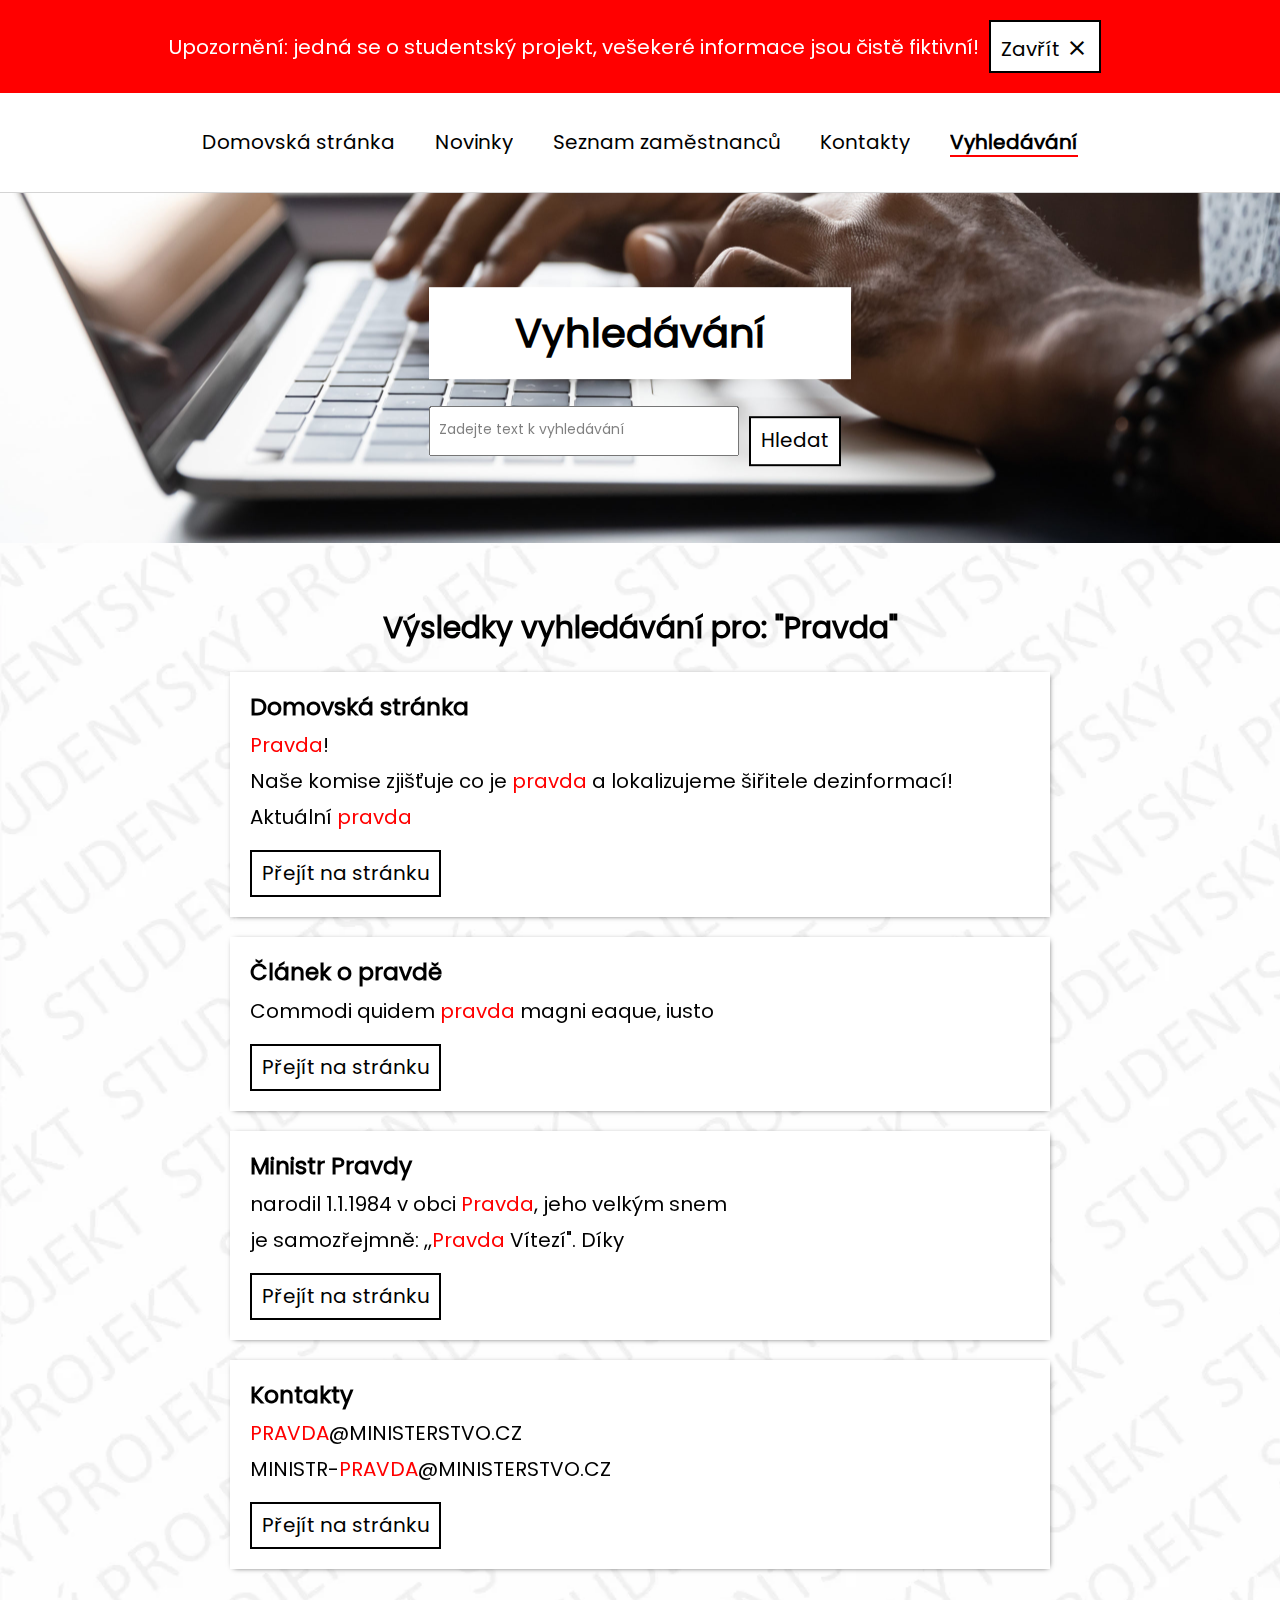
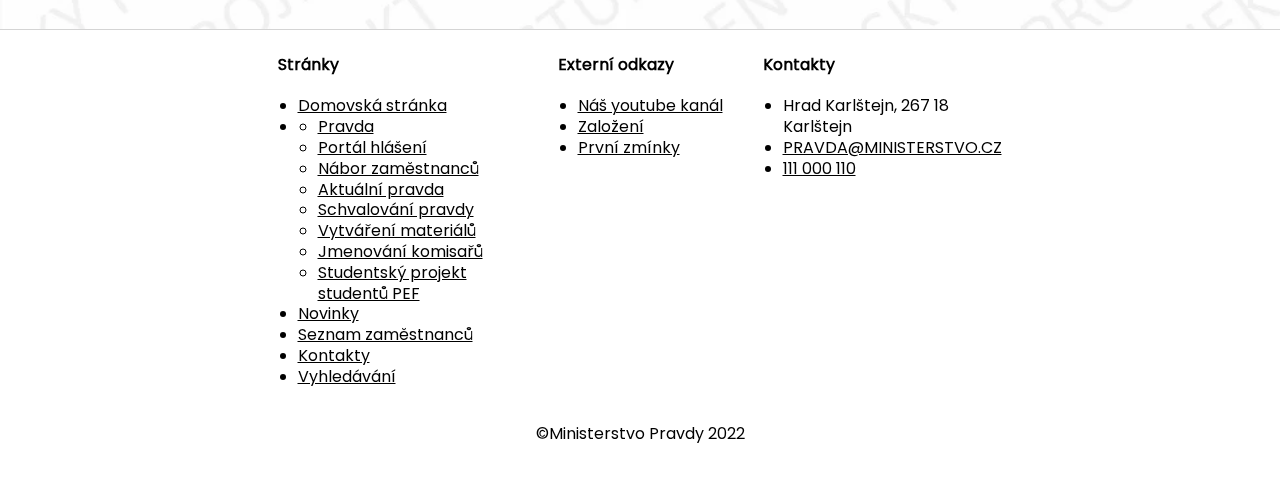
<file: vyhledavani.htm>
<!DOCTYPE html>
<html lang="cs">
<head>
    <meta charset="UTF-8">
    <meta name="description" content="Web ministerstva pravdy">
    <meta name="author" content="Vlastimil Lisák, Karel Sylvar, Eduard Muřický">
    <meta name="viewport" content="width=device-width, initial-scale=1.0">
    <meta http-equiv="X-UA-Compatible" content="IE=edge">
    <title>Vyhledávání - Ministerstvo pravdy</title>
    <link rel="stylesheet" href="style/main.css">
    <link rel="stylesheet" href="https://fonts.googleapis.com/icon?family=Material+Icons">
</head>
<body>
    <div class="important-info">
        <p>Upozornění: jedná se o studentský projekt, vešekeré informace jsou čistě fiktivní!</p>
        <button>Zavřít <i class="material-icons">close</i></button>
    </div>
    <form class="search-bar" role="search">
        <input type="search">
        <button type="submit">Hledat</button>
        <button title="Zavřít vyhledávání"><i class="material-icons">close</i></button>
    </form>
    <nav role="navigation" class="main-nav">
        <div class="main-nav__hamburger">
            <div>
                <div class="hamburger__line" id="hamburger-line-1"></div>
                <div class="hamburger__line" id="hamburger-line-2"></div>
                <div class="hamburger__line" id="hamburger-line-3"></div>
            </div>
            <p>Menu</p>
        </div>
        <div class="main-nav__items">
            <a href="index.htm">Domovská stránka</a>
            <a href="novinky.htm">Novinky</a>
            <a href="seznam.htm">Seznam zaměstnanců</a>
            <a href="kontakty.htm">Kontakty</a>
            <a href="vyhledavani.htm" class="active">Vyhledávání</a>
        </div>
    </nav>
    <header>
        <div class="header__container">
            <h1>Vyhledávání</h1>
            <form role="form" class="search">
                <div class="search__container">
                    <input type="search" placeholder=" " id="search-input">
                    <label for="search-input">Zadejte text k vyhledávání</label>
                </div>
                <button type="submit">Hledat</button>
            </form>
        </div>
        <img src="images/search-header.jpg" alt="Úvodní obrázek, ruce na klávesnici notebooku.">
    </header>
    <main>
        <h2>Výsledky vyhledávání pro: "Pravda"</h2>
        <div class="search-result">
            <h3>Domovská stránka</h3>
            <p><span>Pravda</span>!</p>
            <p>Naše komise zjišťuje co je <span>pravda</span> a lokalizujeme šiřitele dezinformací!</p>
            <p>Aktuální <span>pravda</span></p>
            <button onclick="window.location = 'index.htm'">Přejít na stránku</button>
        </div>
        <div class="search-result">
            <h3>Článek o pravdě</h3>
            <p>Commodi quidem <span>pravda</span> magni eaque, iusto</p>
            <button onclick="window.location = 'clanek.htm'">Přejít na stránku</button>
        </div>
        <div class="search-result">
            <h3>Ministr Pravdy</h3>
            <p>narodil 1.1.1984 v obci <span>Pravda</span>, jeho velkým snem</p>
            <p>je samozřejmně: ,,<span>Pravda</span> Vítezí". Díky</p>
            <button onclick="window.location = 'minister.htm'">Přejít na stránku</button>
        </div>
        <div class="search-result">
            <h3>Kontakty</h3>
            <p><span>PRAVDA</span>@MINISTERSTVO.CZ</p>
            <p>MINISTR-<span>PRAVDA</span>@MINISTERSTVO.CZ</p>
            <button onclick="window.location = 'kontakty.htm'">Přejít na stránku</button>
        </div>
    </main>
    <footer>
        <div class="container">
            <div class="container__item">
                <b>Stránky</b>
                <ul>
                    <li><a href="index.htm">Domovská stránka</a></li>
                    <li><ul class="item__sub">
                        <li><a href="clanek.htm">Pravda</a></li>
                        <li><a href="hlaseni.htm">Portál hlášení</a></li>
                        <li><a href="kontakty.htm#nabor">Nábor zaměstnanců</a></li>
                        <li><a href="novinky.htm">Aktuální pravda</a></li>
                        <li><a href="novinky.htm">Schvalování pravdy</a></li>
                        <li><a href="novinky.htm">Vytváření materiálů</a></li>
                        <li><a href="seznam.htm#komisar">Jmenování komisařů</a></li>
                        <li><a href="clanek.htm">Studentský projekt studentů PEF</a></li>
                    </ul></li>
                <li><a href="novinky.htm">Novinky</a></li>
                <li><a href="seznam.htm">Seznam zaměstnanců</a></li>
                <li><a href="kontakty.htm">Kontakty</a></li>
                <li><a href="vyhledavani.htm">Vyhledávání</a></li>
                </ul>
            </div>
            <div class="container__item">
                <b>Externí odkazy</b>
                <ul>
                    <li><a href="https://www.youtube.com/channel/UCy7Efrv_-ZUQppX3EStUi5A">Náš youtube kanál</a></li>
                    <li><a href="https://www.wsj.com/articles/biden-establishes-a-ministry-of-truth-disinformation-governance-board-partisan-11651432312">Založení</a></li>
                    <li><a href="https://www.databazeknih.cz/knihy/1984-463829">První zmínky</a></li>
                </ul>
            </div>
            <div class="container__item">
                <b>Kontakty</b>
                <ul>
                    <li>Hrad Karlštejn, 267 18 Karlštejn</li>
                    <li><a href="mailto:'pravda@Ministerstvo.cz'">PRAVDA@MINISTERSTVO.CZ</a></li>
                    <li><a href="tel:+420111000110">111 000 110</a></li>
                </ul>
            </div>
        </div>
        <p>©Ministerstvo Pravdy 2022</p>
        </footer>
    <script src="main.js"></script>  
</body>
</html>
</file>
<file: style/main.css>
@import url(normalize.css);
@import url(nav.css);
@import url(breadcrumb-nav.css);
@import url(header.css);
@import url(button.css);
@import url(search.css);
@import url(grid.css);
@import url(footer.css);
@import url(contacts.css);
@import url(articles-feed.css);
@import url(form.css);
@import url(article.css);

/* Nastavení fontů */

@font-face {
    font-family: "Poppins";
    src: url(Poppins-Regular.ttf) format("truetype");
}

/* Základní nastavení napříč dokumentem */

:root {
    font-family: "Poppins";
    letter-spacing: 1.2;
    line-height: 1.3;
    font-size: 20px;

    scroll-behavior: smooth;
    scroll-padding-top: 5rem;

    --background: #fff;
    --color: #000;
    --highlight-color: #f00;
}

/* Nastavení textu */

h1, h2, h3, h4, h5, h6 {
    text-align: center;
}

a {
    color: var(--color);
}

a:hover {
    font-weight: bold;
}

span {
    color: var(--highlight-color);
}

/* ----------------- */

body {
    overflow-x: hidden;
}

img {
    max-width: 100%;
}

.important-info {
    display: flex;
    text-align: center;
    justify-content: center;
    align-items: center;
    padding: 0.5rem;
    background: var(--highlight-color);
    color: #fff;
}

main {
    width: 100%;
    padding: 2rem 0;
    background-image: url("studentproject_background.webp");
    background-repeat:no-repeat;
    background-size: cover;
    background-color: var(--background);
}
.komisari{
    max-width: 600px;
    margin: auto;
}
.zamestnanci{
    width: 97%;
    margin: auto;
}
.box--preview {
    margin: 1rem auto;
    max-width: 30rem;
    padding: 1rem;
    background-color: var(--background);
    box-shadow: 1px 1px 9px -6px black;
}

.box--preview > * {
    margin: 0.5rem;
}

figure {
    margin: 1rem auto;
}

figcaption {
    text-align: center;
    padding: 1rem 0.25rem;
    background-color: var(--highlight-color);
    color: var(--background);
}
</file>
